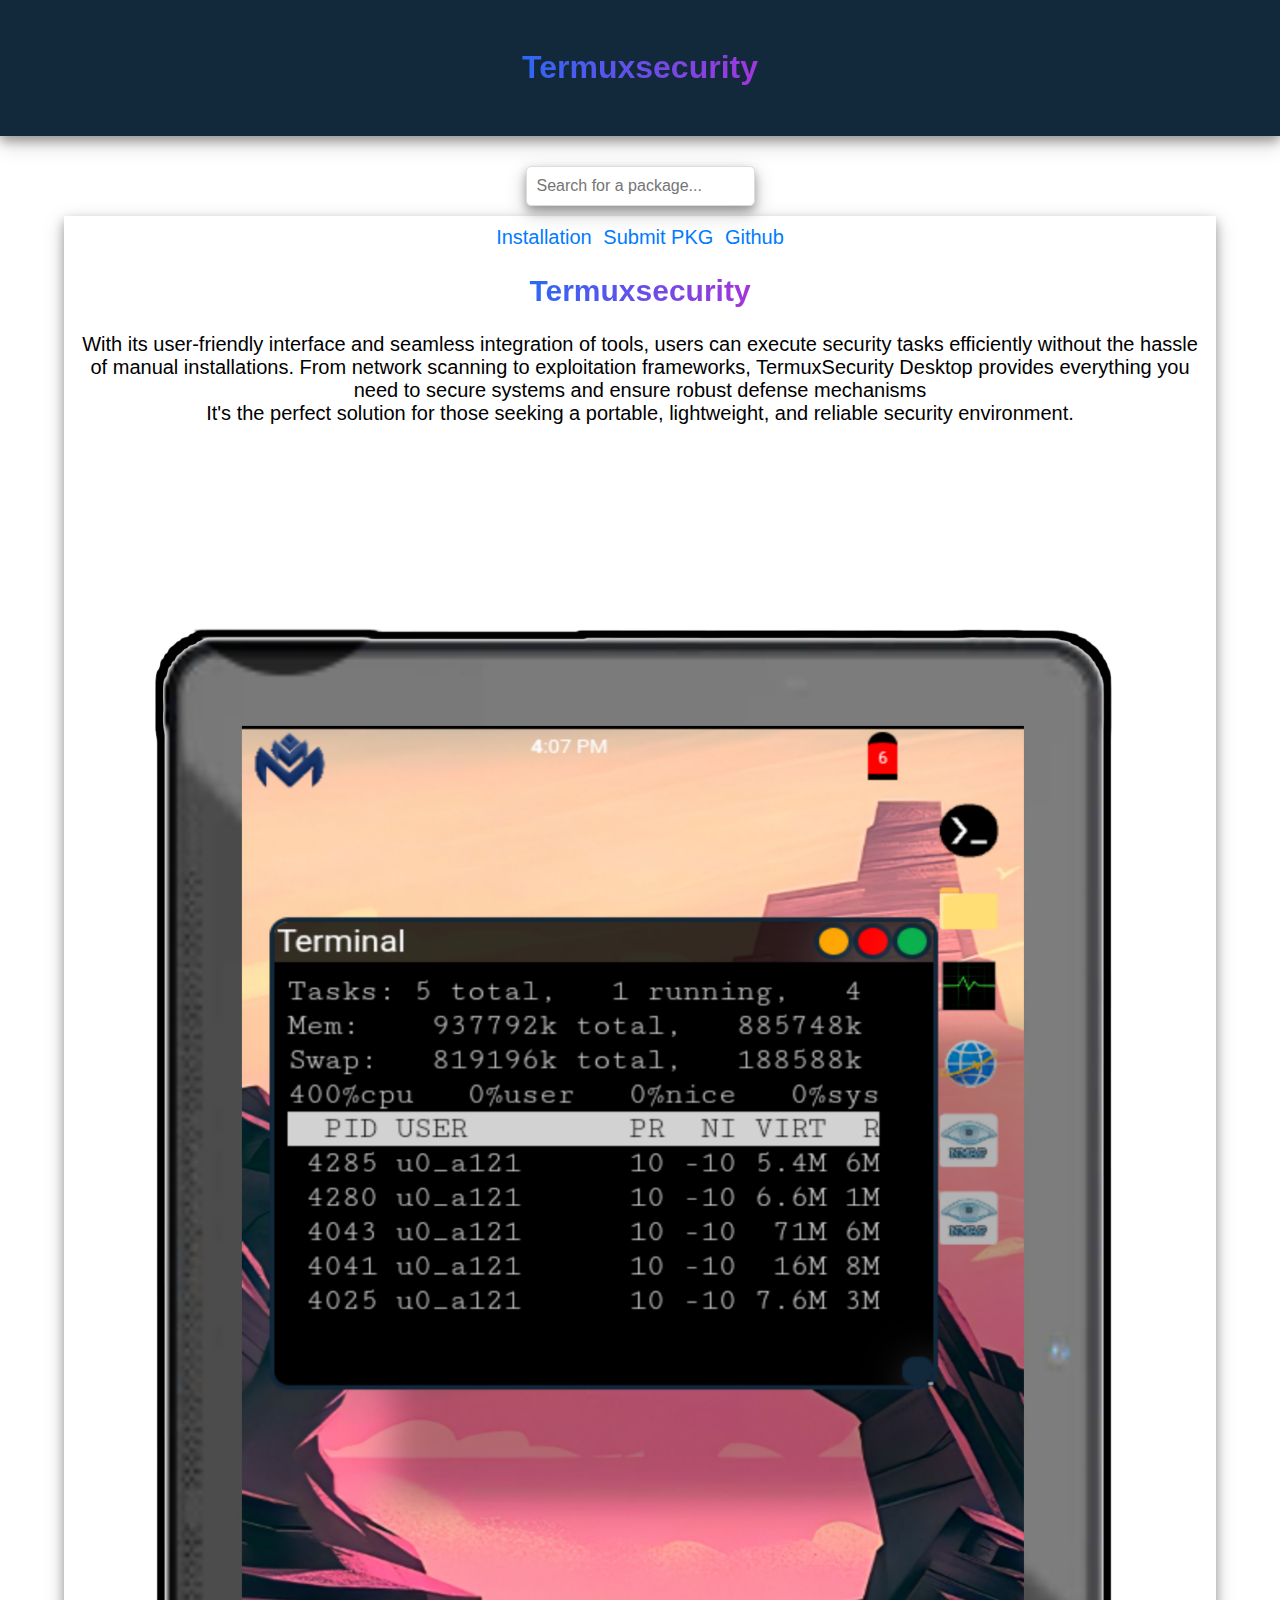
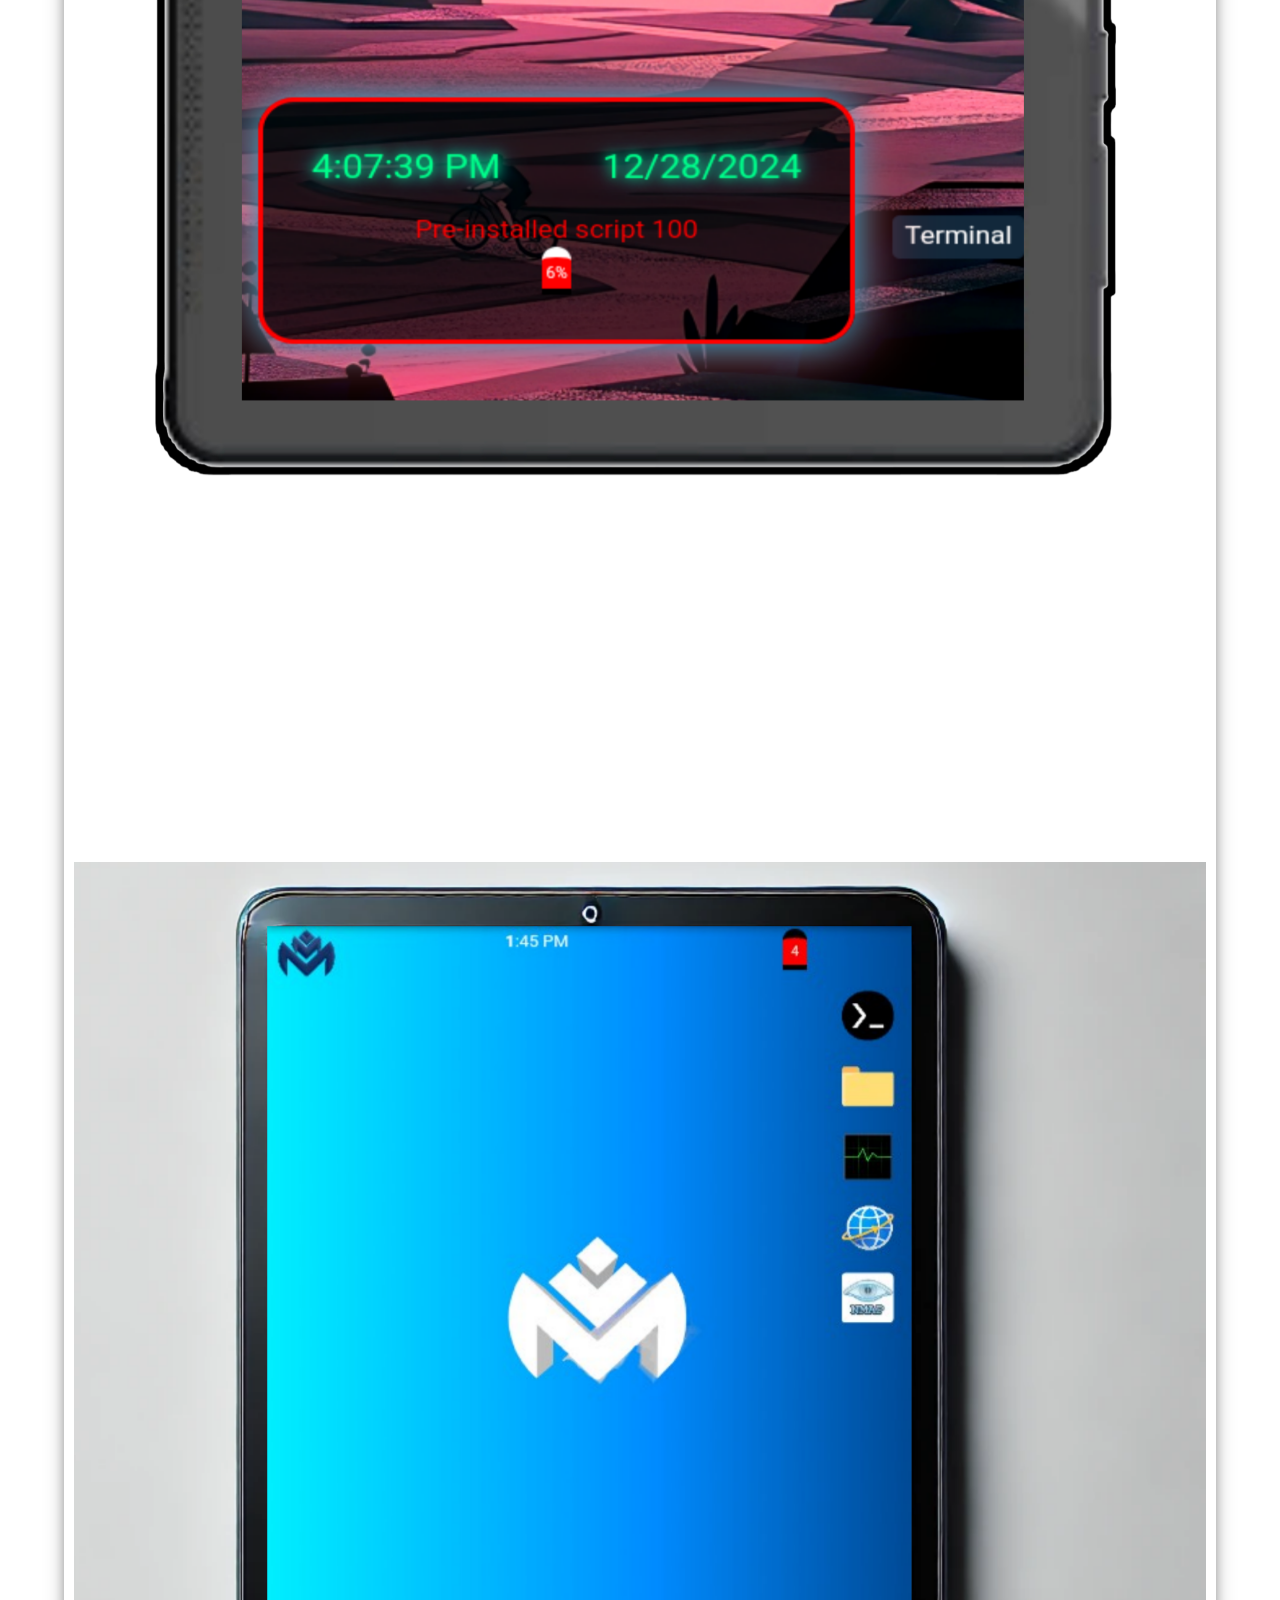
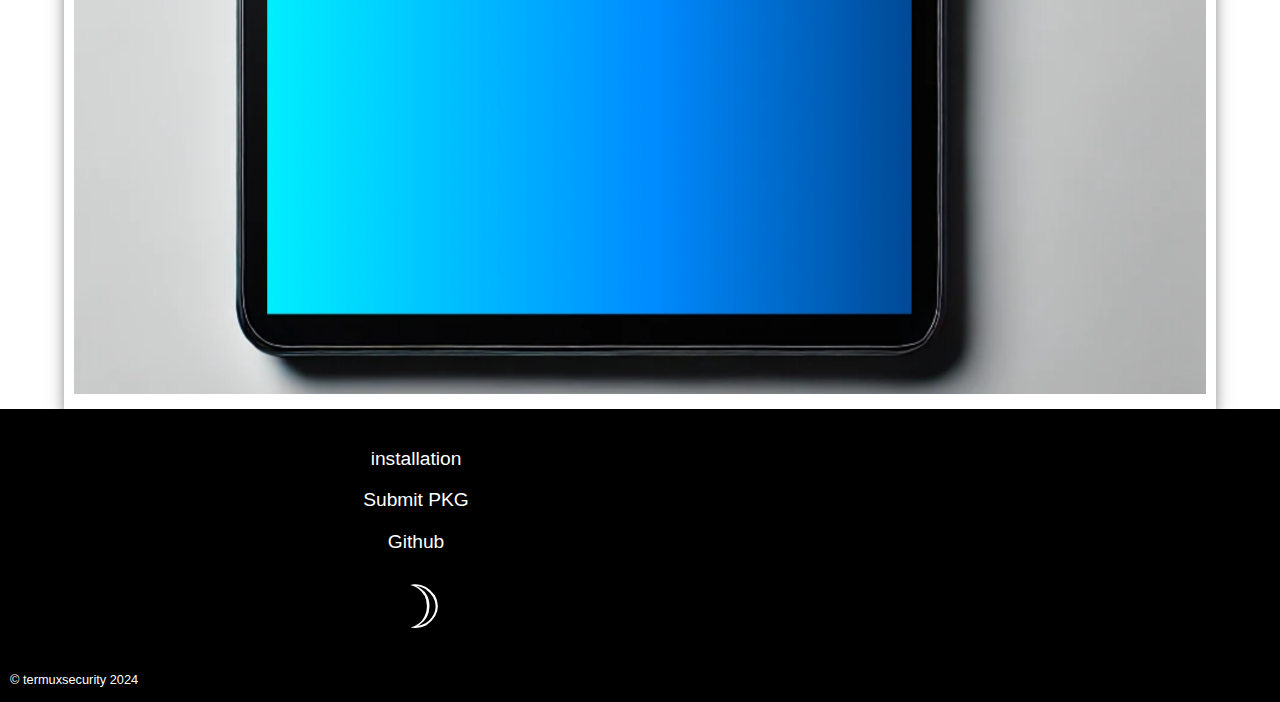
<file: index.html>
<!DOCTYPE html>
<html lang="en">
<head>
    <script src="script.js"></script>
    <meta charset="UTF-8">
    <meta name="viewport" content="width=device-width, initial-scale=1.0">
    <title>termuxsecurity</title>
    <link rel="stylesheet" href="style.css">
<!-- Primary Meta Tags -->
    <meta charset="UTF-8">
    <meta name="viewport" content="width=device-width, initial-scale=1.0">
    <meta name="title" content="termuxsecurity - termux">
    <meta name="description" content="termuxsecurity With its user-friendly interface and seamless integration of tools, users can execute security tasks efficiently without the hassle of manual installations. From network scanning to exploitation frameworks, TermuxSecurity Desktop provides everything you need to secure systems and ensure robust defense mechanisms It's the perfect solution for those seeking a portable, lightweight, and reliable security environment.">
    <meta name="keywords" content="termuxsecurity, desktop, termux">
    <meta name="author" content="Termuxsecurity">
    <meta name="robots" content="index, follow">
    
    <!-- Open Graph Meta Tags (for social sharing) -->
    <meta property="og:type" content="website">
    <meta property="og:title" content="termuxsecurity - desktop">
    <meta property="og:description" content="termuxsecurity With its user-friendly interface and seamless integration of tools, users can execute security tasks efficiently without the hassle of manual installations. From network scanning to exploitation frameworks, TermuxSecurity Desktop provides everything you need to secure systems and ensure robust defense mechanisms It's the perfect solution for those seeking a portable, lightweight, and reliable security environment.">
    <meta property="og:url" content="https://www.yourwebsite.com/page">
    <meta property="og:image" content="https://www.yourwebsite.com/image.jpg">

    <!-- Twitter Card Meta Tags -->
    <meta name="twitter:card" content="summary_large_image">
    <meta name="twitter:title" content="Your Page Title - Keyword Focused">
    <meta name="twitter:description" content="termuxsecurity With its user-friendly interface and seamless integration of tools, users can execute security tasks efficiently without the hassle of manual installations. From network scanning to exploitation frameworks, TermuxSecurity Desktop provides everything you need to secure systems and ensure robust defense mechanisms It's the perfect solution for those seeking a portable, lightweight, and reliable security environment.">
    <meta name="twitter:image" content="https://www.yourwebsite.com/image.jpg">

    <!-- Structured Data (JSON-LD for AEO) -->
    <script type="application/ld+json">
    {
        "@context": "https://schema.org",
        "@type": "WebPage",
        "name": "termuxsecirity - deaktop",
        "description": "termuxsecurity With its user-friendly interface and seamless integration of tools, users can execute security tasks efficiently without the hassle of manual installations. From network scanning to exploitation frameworks, TermuxSecurity Desktop provides everything you need to secure systems and ensure robust defense mechanisms It's the perfect solution for those seeking a portable, lightweight, and reliable security environment.",
        "url": "https://www.yourwebsite.com/page",
        "image": "https://www.yourwebsite.com/image.jpg"
    }
    </script>







</head>
<body>
  
    <header>
       <a href="index.html" > <h1>Termuxsecurity</h1></a>
        
  </header>
    
    <main>
    
        <div id="search-container">
            <input type="text" id="pkg-search" placeholder="Search for a package..." oninput="searchPkg()">
        </div>
        <center>
        <div id="pkg-results">
            <!-- Package results will be displayed here -->
        </div>
        </center>
        <center>
        
       
        
      <div id="about" >
     <strong> <a href="" >Installation</a></strong> <strong><a href="" >Submit PKG</a></strong> <strong><a href="" >Github</a></strong>
     <h2>Termuxsecurity</h2>
     
     
      <p id="cont">  With its user-friendly interface and seamless integration of tools, users can execute security tasks efficiently without the hassle of manual installations. From network scanning to exploitation frameworks, TermuxSecurity Desktop provides everything you need to secure systems and ensure robust defense mechanisms <br>It's the perfect solution for those seeking a portable, lightweight, and reliable security environment. </p> 
      
      <img src="images/ex.png" style="width:100%" >
      <img src="images/ex2.png" style="width:100%" >
      
      
      </div>  
        </center>
    </main>


</head>
 
  
  <footer>
    <div class="footer-body">
     
      <div>
     
        <ul>
          <p><li><a href="#"> installation </a></li></p>
          <p><li><a href="#"> Submit PKG</a></li></p>
         
          <p><li><a href="#"> Github</a></li></p>
        </ul>
        <div id="theme-switcher">
        <span id="mode" onclick="toggleTheme()">&#9789</span>
        </div>
      </div>
     
    </div>
    <div class="footer-copyright">
      © termuxsecurity 2024
    </div>
  </footer>
</body>
</html>
</file>
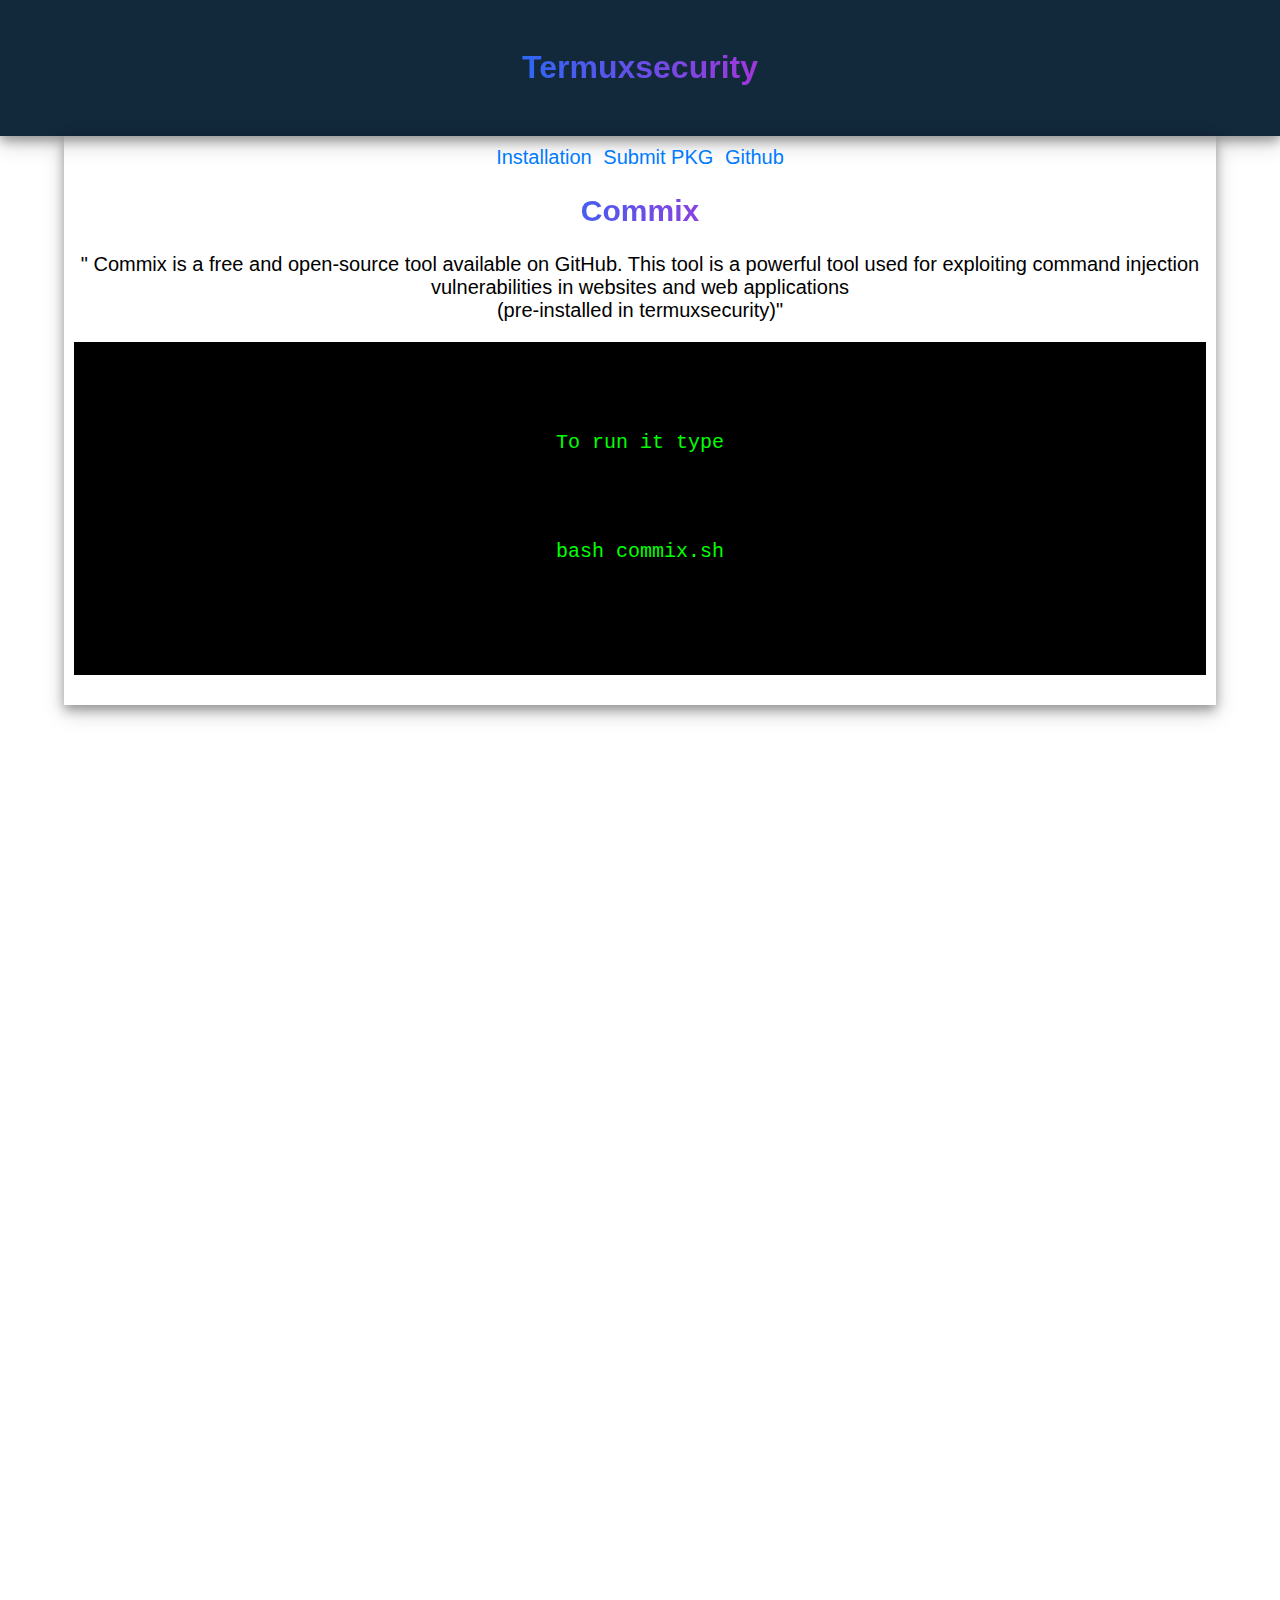
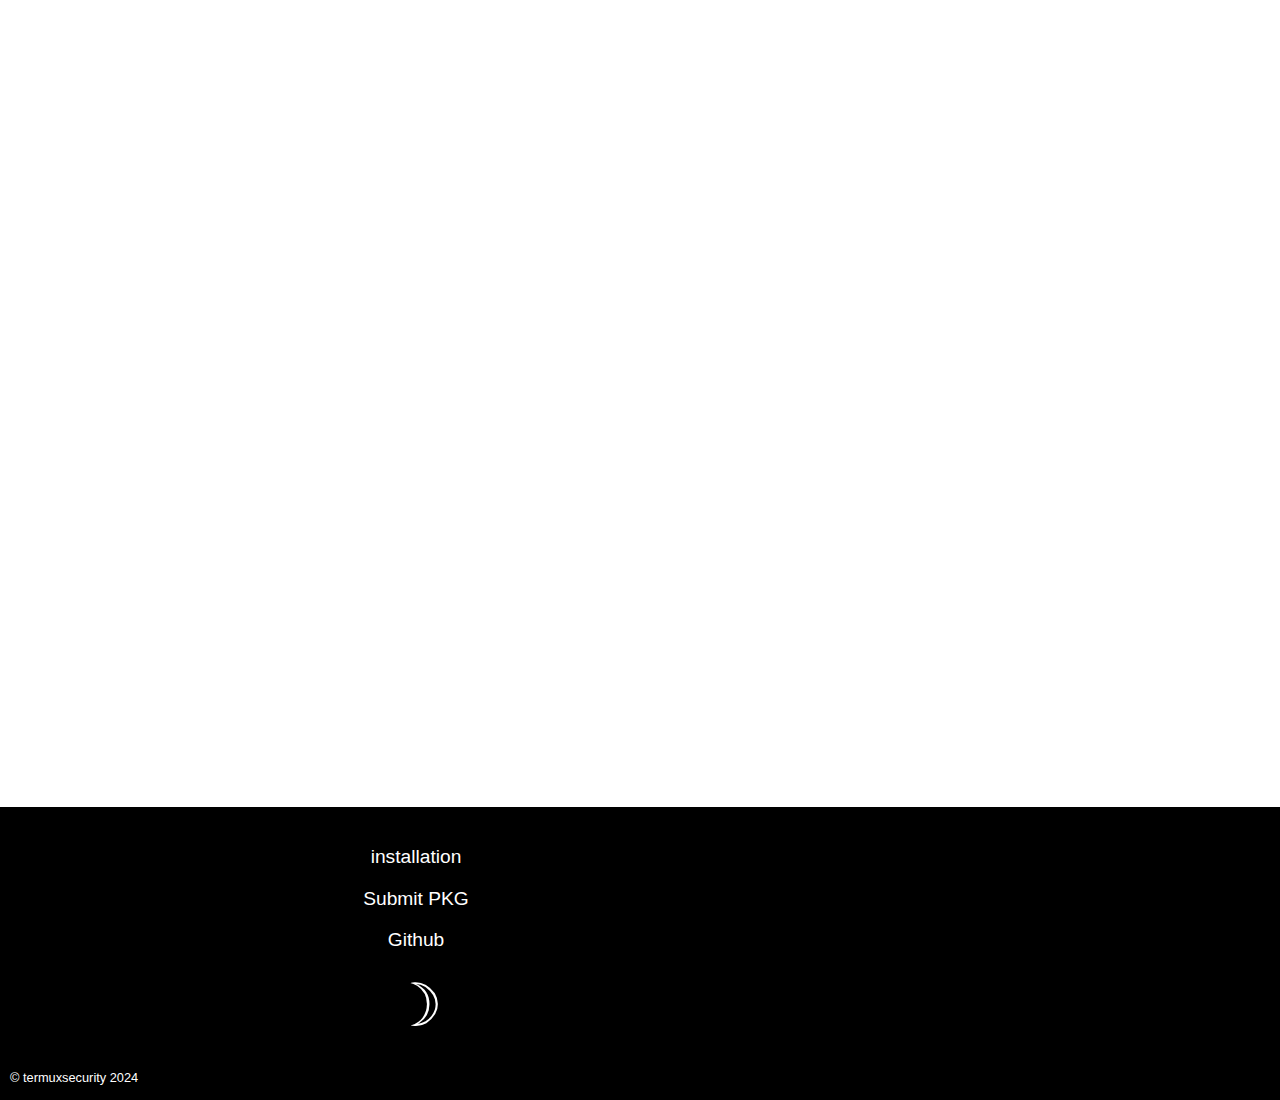
<file: commix.html>
<!DOCTYPE html>
<html lang="en">
<head>
    <script src="script.js"></script>
    <meta charset="UTF-8">
    <meta name="viewport" content="width=device-width, initial-scale=1.0">
    <title>Commix</title>
    <link rel="stylesheet" href="style.css">
</head>
<body>
    <header>
    
        <a href="index.html" > <h1>Termuxsecurity</h1></a>
        
        
    </header>
    
    <main>
    
        
        
        </center>
        <center>
        
       
        
      <div id="about" >
     <strong> <a href="" >Installation</a></strong> <strong><a href="" >Submit PKG</a></strong> <strong><a href="" >Github</a></strong>
     <h2>Commix</h2>
     
     
      <p id="cont">
    "    Commix is a free and open-source tool available on GitHub. This tool is a powerful tool used for exploiting command injection vulnerabilities in websites and web applications<br> (pre-installed in termuxsecurity)"
        <pre>
        
        <code>
        <p>To run it type</p>
           <p>bash commix.sh</p>
        
        </code>
        </pre>
      </p> 
      
      
      
      </div>  
        </center>
    </main>


</head>
 
  
  <footer>
    <div class="footer-body">
     
      <div>
     
        <ul>
          <p><li><a href="#"> installation </a></li></p>
          <p><li><a href="#"> Submit PKG</a></li></p>
         
          <p><li><a href="#"> Github</a></li></p>
        </ul>
        <div id="theme-switcher">
        <span id="mode" onclick="toggleTheme()">&#9789</span>
        </div>
      </div>
     
    </div>
    <div class="footer-copyright">
      © termuxsecurity 2024
    </div>
  </footer>
</body>
</html>

<style type="text/css">

pre {
color:lime;
background:black;
}
</style>
</file>
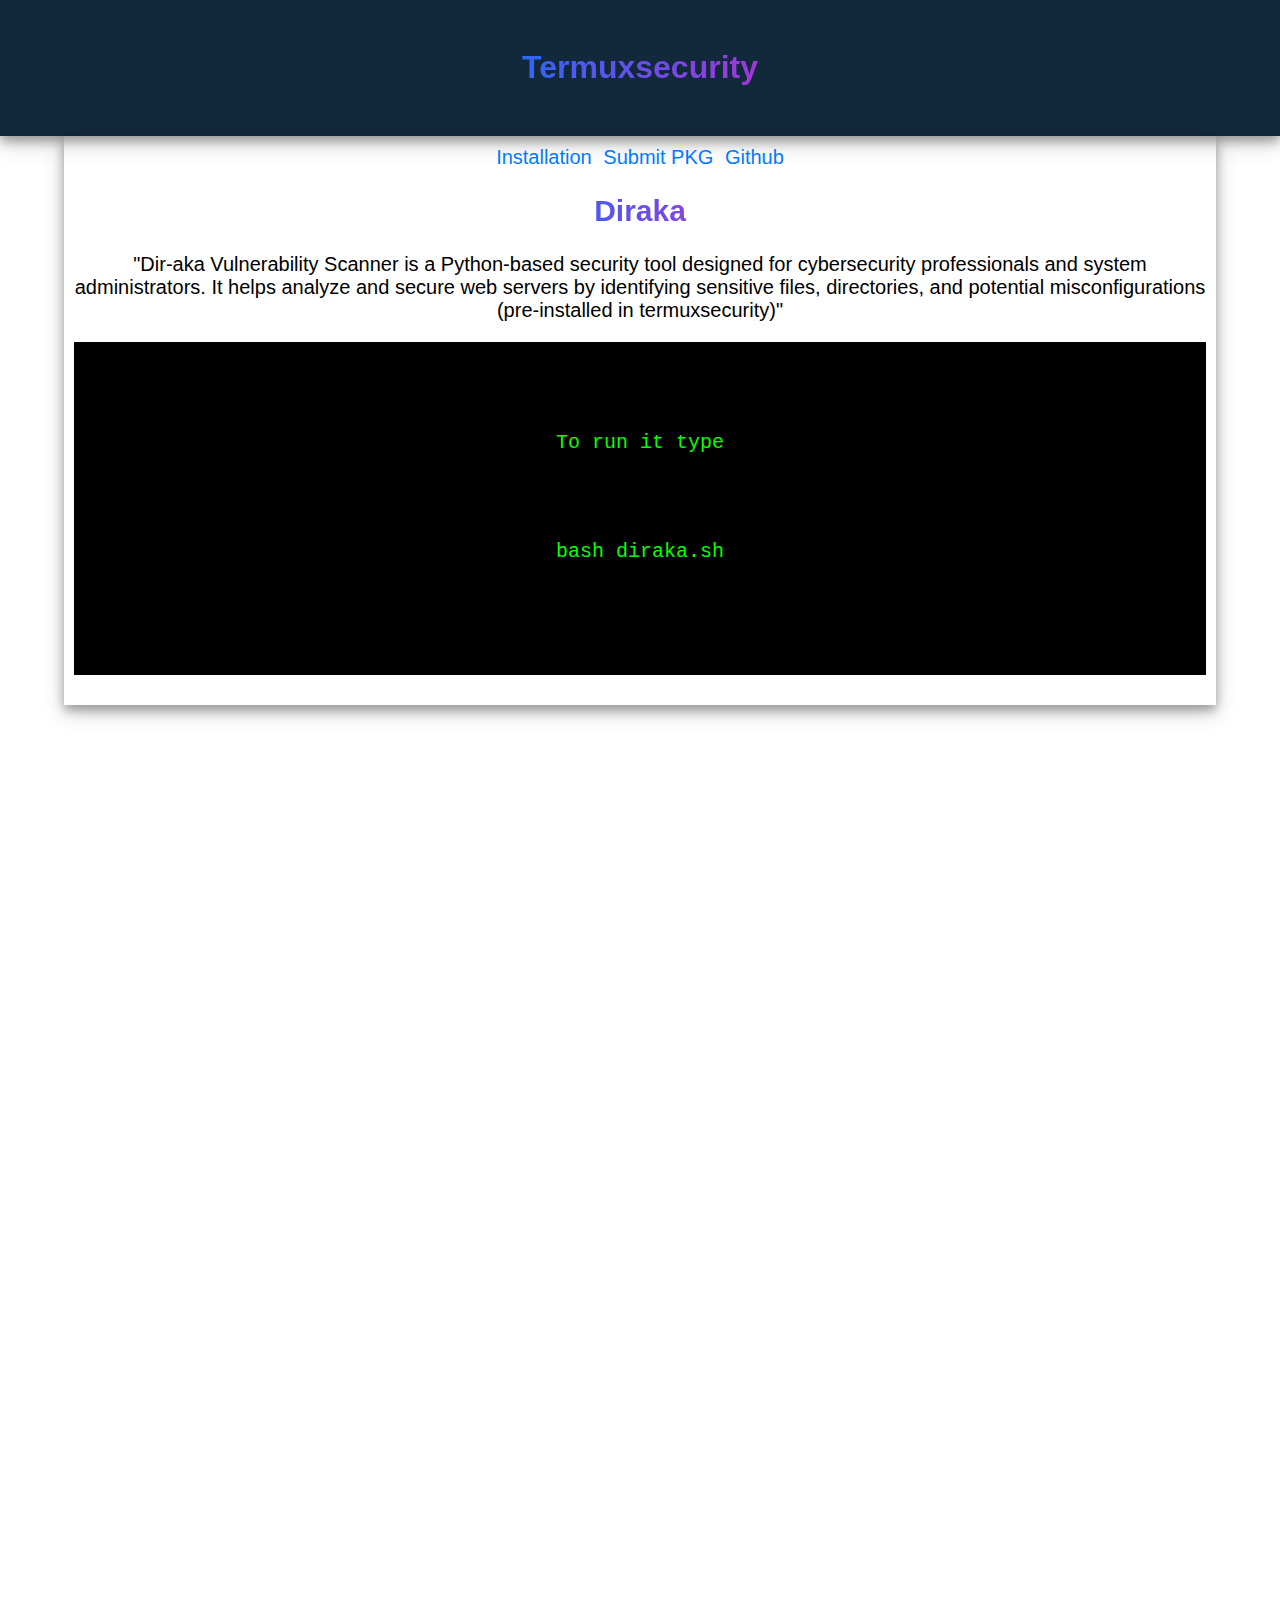
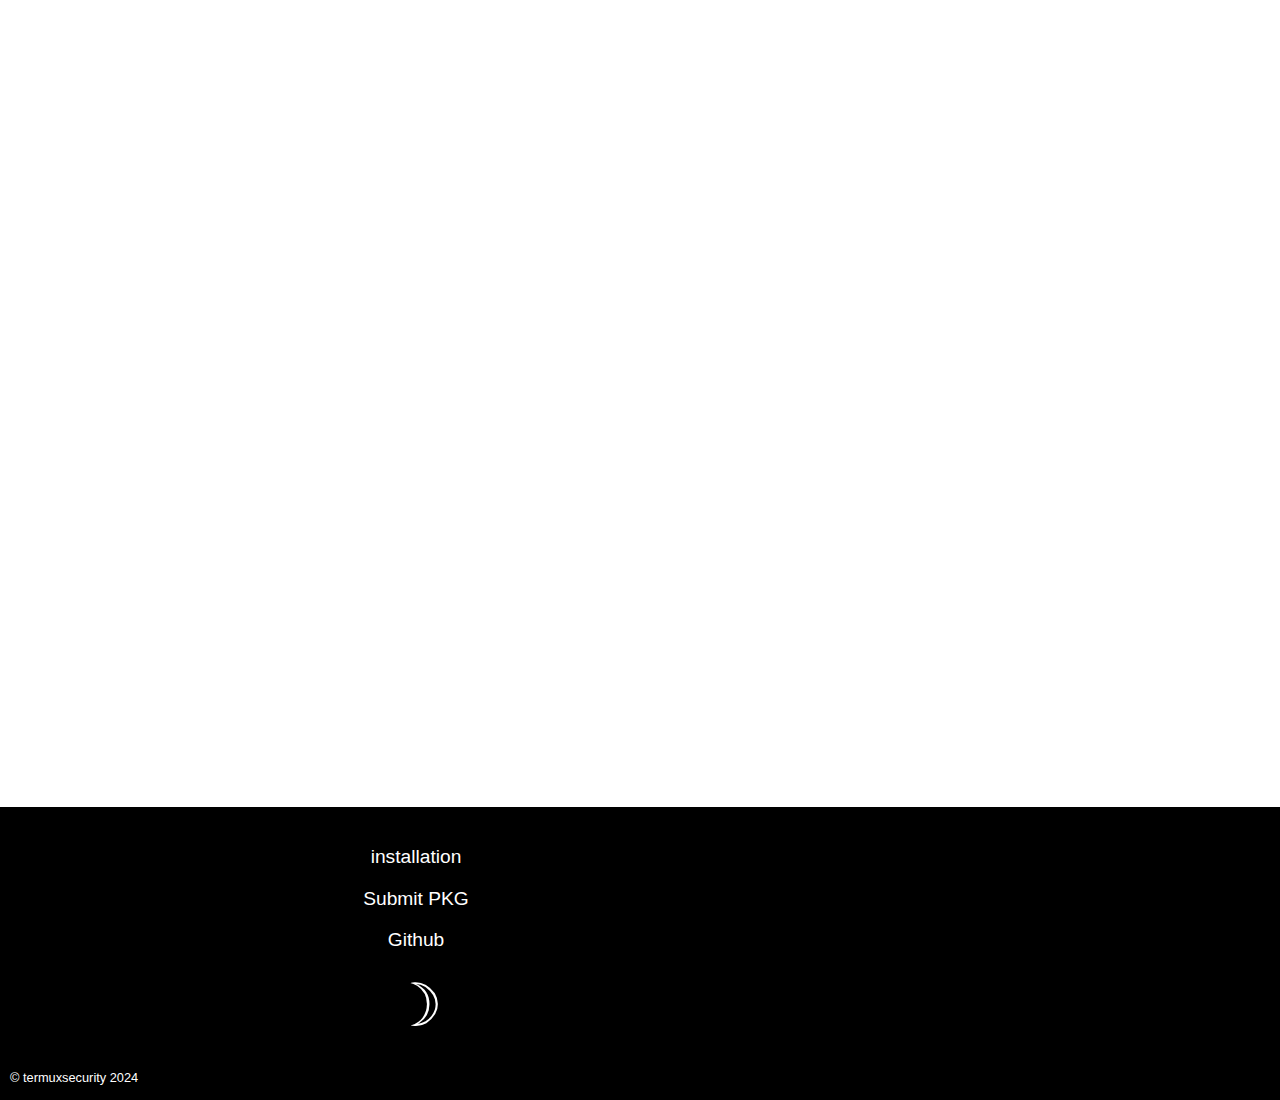
<file: diraka.html>
<!DOCTYPE html>
<html lang="en">
<head>
    <script src="script.js"></script>
    <meta charset="UTF-8">
    <meta name="viewport" content="width=device-width, initial-scale=1.0">
    <title>diraka</title>
    <link rel="stylesheet" href="style.css">
</head>
<body>
    <header>
    
      <a href="index.html" > <h1>Termuxsecurity</h1></a>
      
        
        
    </header>
    
    <main>
    
        
        
        </center>
        <center>
        
       
        
      <div id="about" >
     <strong> <a href="" >Installation</a></strong> <strong><a href="" >Submit PKG</a></strong> <strong><a href="" >Github</a></strong>
     <h2>Diraka</h2>
     
     
      <p id="cont">
     "Dir-aka Vulnerability Scanner is a Python-based security tool designed for cybersecurity professionals and system administrators. It helps analyze and secure web servers by identifying sensitive files, directories, and potential misconfigurations (pre-installed in termuxsecurity)"
        <pre>
        
        <code>
        <p>To run it type</p>
           <p>bash diraka.sh</p>
        
        </code>
        </pre>
      </p> 
      
      
      
      </div>  
        </center>
    </main>


</head>
 
  
  <footer>
    <div class="footer-body">
     
      <div>
     
        <ul>
          <p><li><a href="#"> installation </a></li></p>
          <p><li><a href="#"> Submit PKG</a></li></p>
         
          <p><li><a href="#"> Github</a></li></p>
        </ul>
        <div id="theme-switcher">
        <span id="mode" onclick="toggleTheme()">&#9789</span>
        </div>
      </div>
     
    </div>
    <div class="footer-copyright">
      © termuxsecurity 2024
    </div>
  </footer>
</body>
</html>

<style type="text/css">

pre {
color:lime;
background:black;
}
</style>
</file>
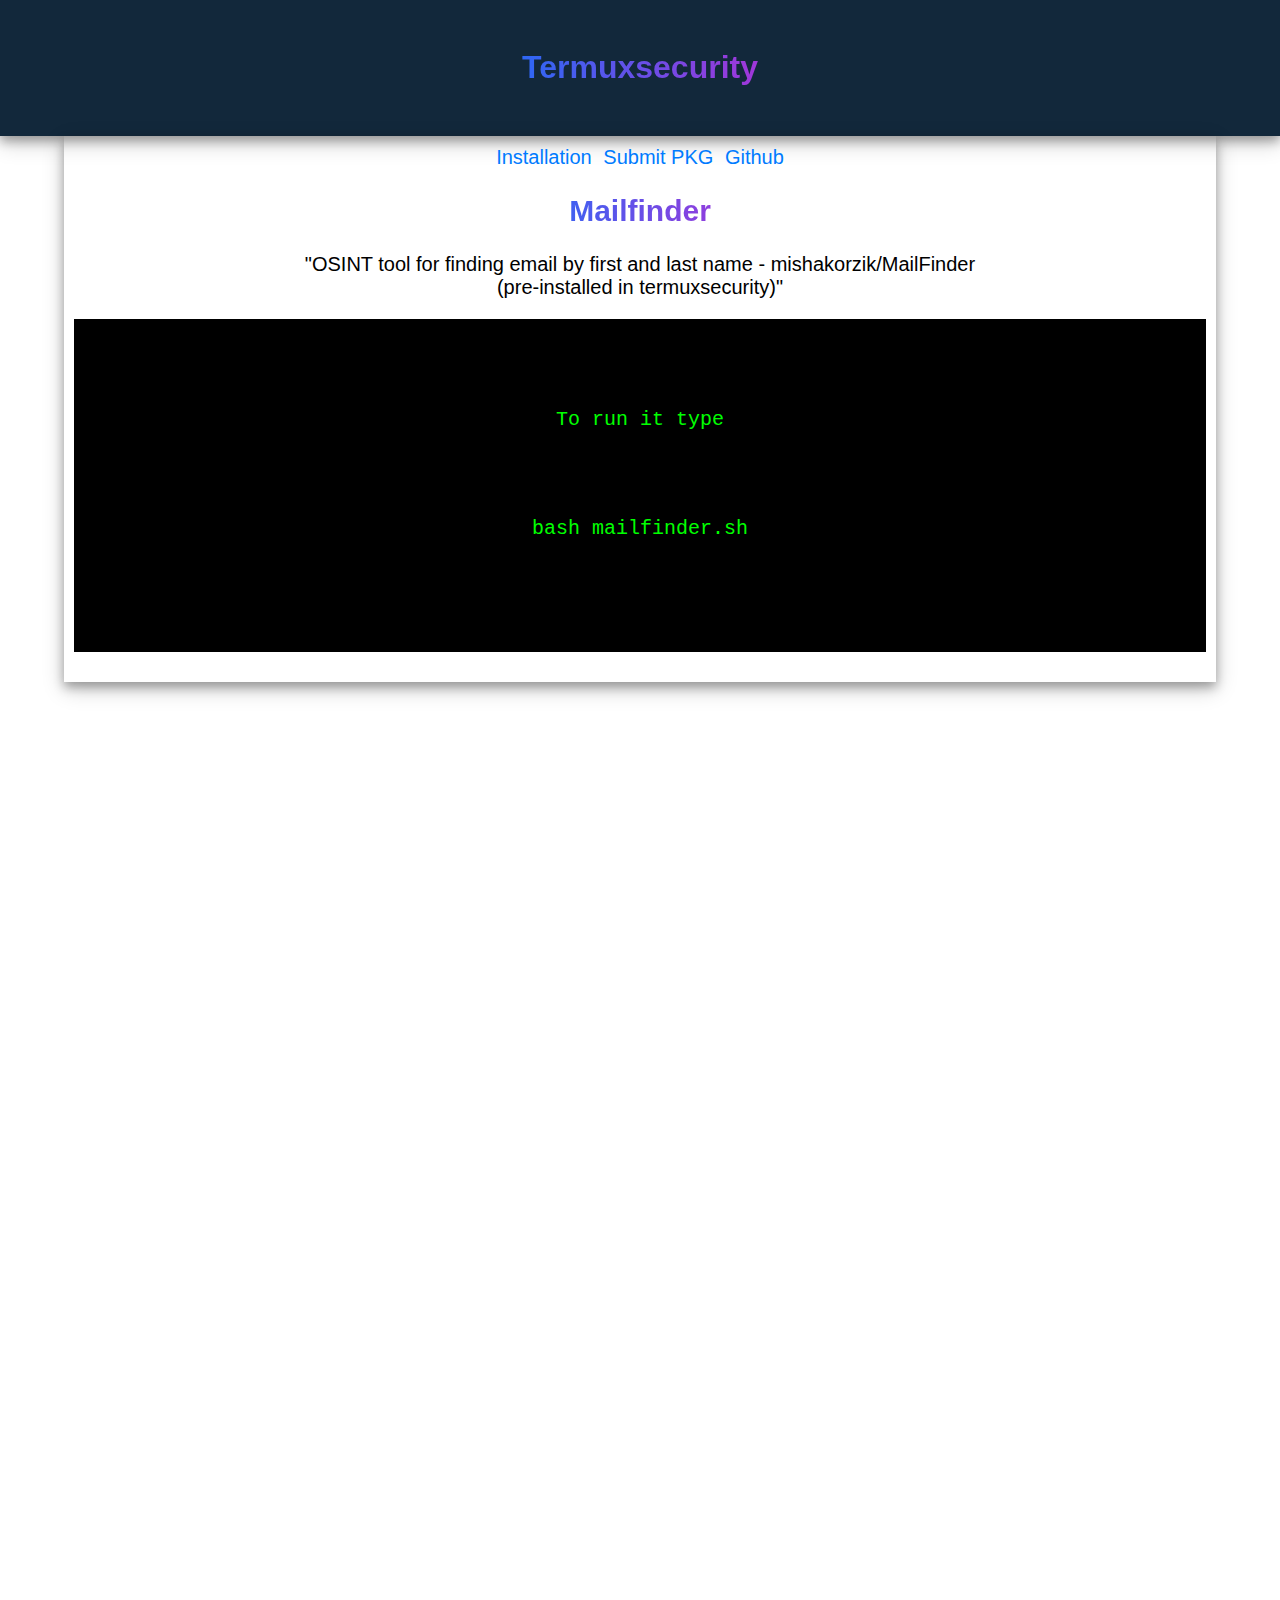
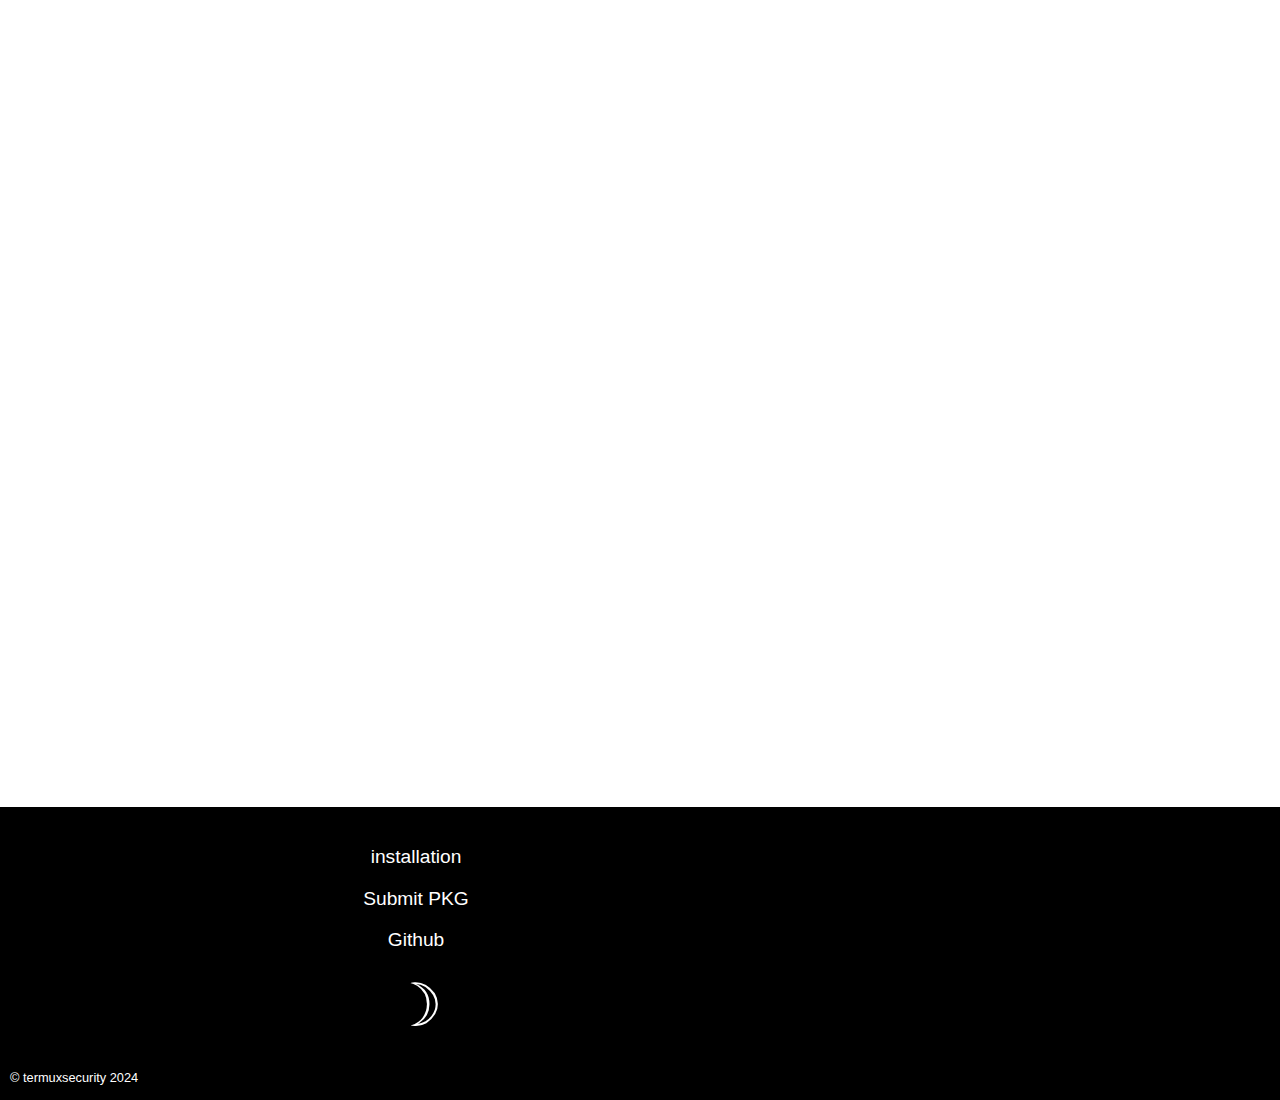
<file: mailfinder.html>
<!DOCTYPE html>
<html lang="en">
<head>
    <script src="script.js"></script>
    <meta charset="UTF-8">
    <meta name="viewport" content="width=device-width, initial-scale=1.0">
    <title>mailfinder</title>
    <link rel="stylesheet" href="style.css">
</head>
<body>
    <header>
    
        <a href="index.html" > <h1>Termuxsecurity</h1></a>
        
        
    </header>
    
    <main>
    
        
        
        </center>
        <center>
        
       
        
      <div id="about" >
     <strong> <a href="" >Installation</a></strong> <strong><a href="" >Submit PKG</a></strong> <strong><a href="" >Github</a></strong>
     <h2>Mailfinder</h2>
     
     
     
      <p id="cont">
    "OSINT tool for finding email by first and last name - mishakorzik/MailFinder<br> (pre-installed in termuxsecurity)"
        <pre>
        
        <code>
        <p>To run it type</p>
           <p>bash mailfinder.sh</p>
        
        </code>
        </pre>
      </p> 
      
      
      
      </div>  
        </center>
    </main>


</head>
 
  
  <footer>
    <div class="footer-body">
     
      <div>
     
        <ul>
          <p><li><a href="#"> installation </a></li></p>
          <p><li><a href="#"> Submit PKG</a></li></p>
         
          <p><li><a href="#"> Github</a></li></p>
        </ul>
        <div id="theme-switcher">
        <span id="mode" onclick="toggleTheme()">&#9789</span>
        </div>
      </div>
     
    </div>
    <div class="footer-copyright">
      © termuxsecurity 2024
    </div>
  </footer>
</body>
</html>

<style type="text/css">

pre {
color:lime;
background:black;
}
</style>
</file>
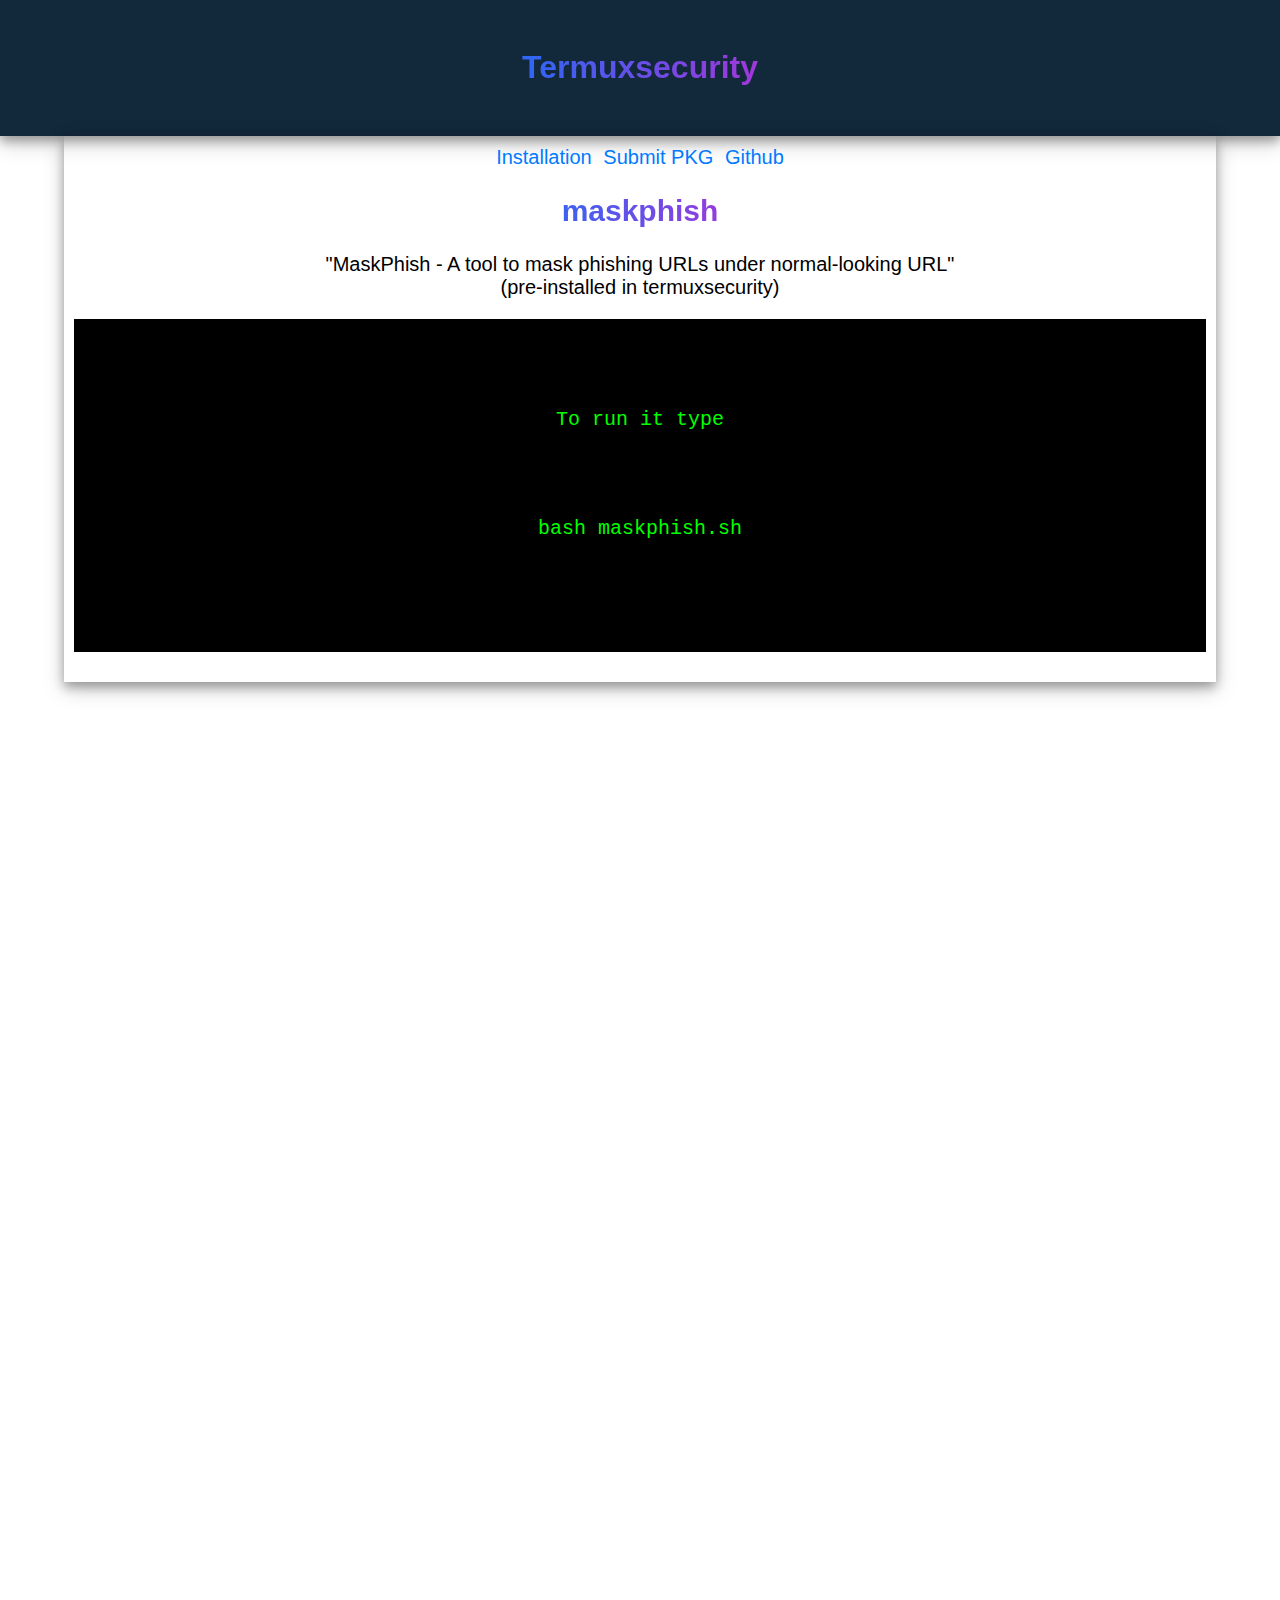
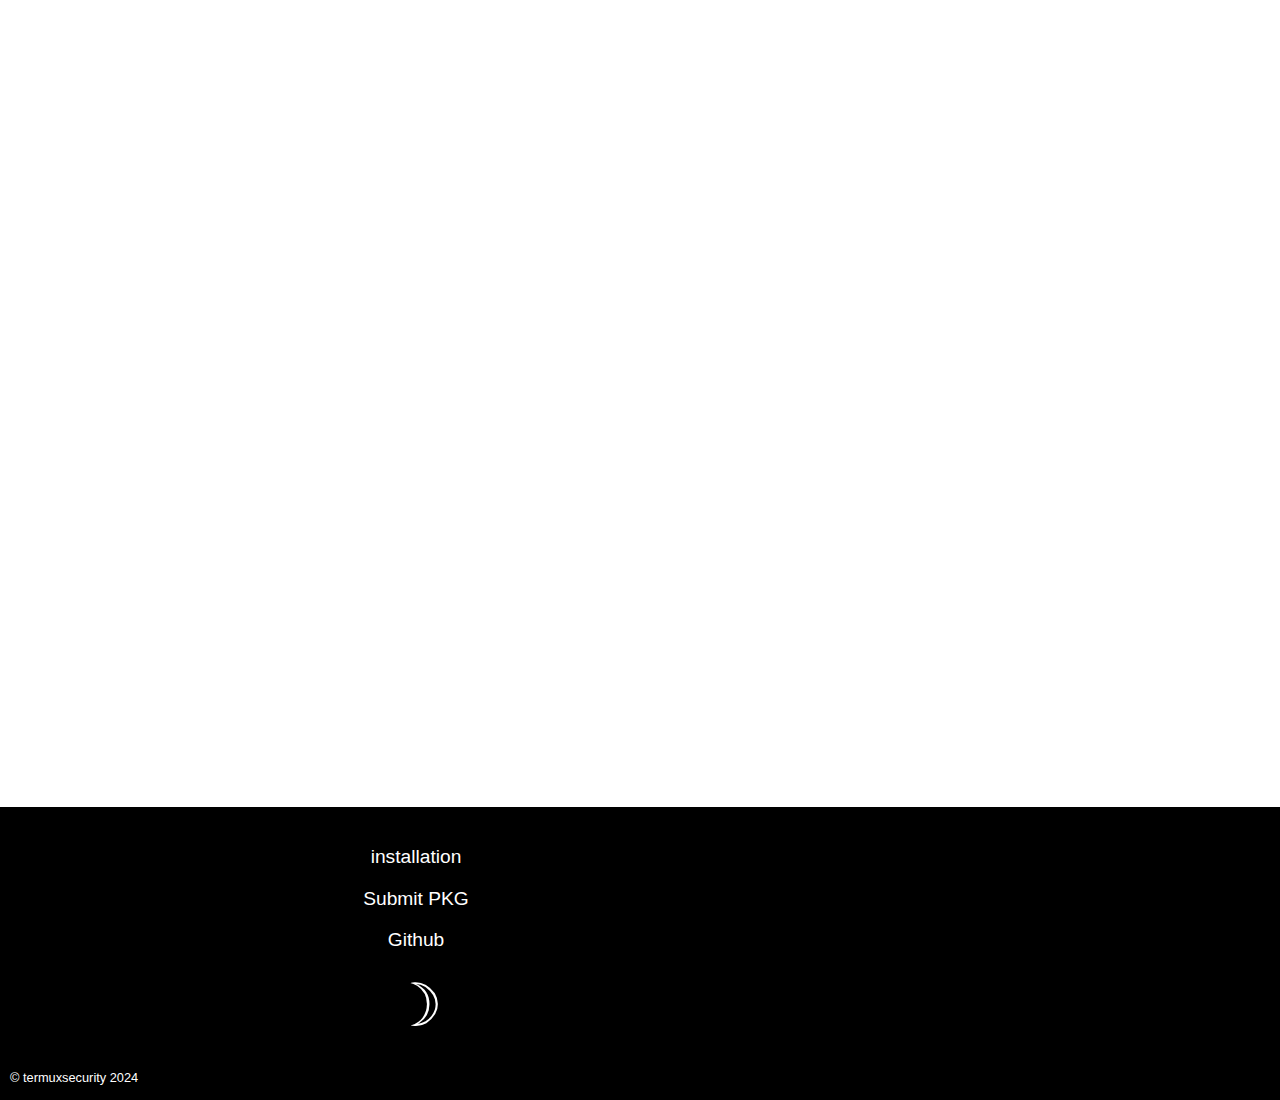
<file: maskphish.html>
<!DOCTYPE html>
<html lang="en">
<head>
    <script src="script.js"></script>
    <meta charset="UTF-8">
    <meta name="viewport" content="width=device-width, initial-scale=1.0">
    <title>Maskphish | phishing url masking tool</title>
    <link rel="stylesheet" href="style.css">
</head>
<body>
    <header>
    
        <a href="index.html" > <h1>Termuxsecurity</h1></a>
        
        
    </header>
    
    <main>
    
        
        
        </center>
        <center>
        
       
        
      <div id="about" >
     <strong> <a href="" >Installation</a></strong> <strong><a href="" >Submit PKG</a></strong> <strong><a href="" >Github</a></strong>
     <h2>maskphish</h2>
     
     
      <p id="cont">
        "MaskPhish - A tool to mask phishing URLs under normal-looking URL"<br> (pre-installed in termuxsecurity)
        
        <pre>
        
        <code>
        <p>To run it type</p>
           <p>bash maskphish.sh</p>
        
        </code>
        </pre>
      </p> 
      
      
      
      </div>  
        </center>
    </main>


</head>
 
  
  <footer>
    <div class="footer-body">
     
      <div>
     
        <ul>
          <p><li><a href="#"> installation </a></li></p>
          <p><li><a href="#"> Submit PKG</a></li></p>
         
          <p><li><a href="#"> Github</a></li></p>
        </ul>
        <div id="theme-switcher">
        <span id="mode" onclick="toggleTheme()">&#9789</span>
        </div>
      </div>
     
    </div>
    <div class="footer-copyright">
      © termuxsecurity 2024
    </div>
  </footer>
</body>
</html>

<style type="text/css">

pre {
color:lime;
background:black;
}
</style>
</file>
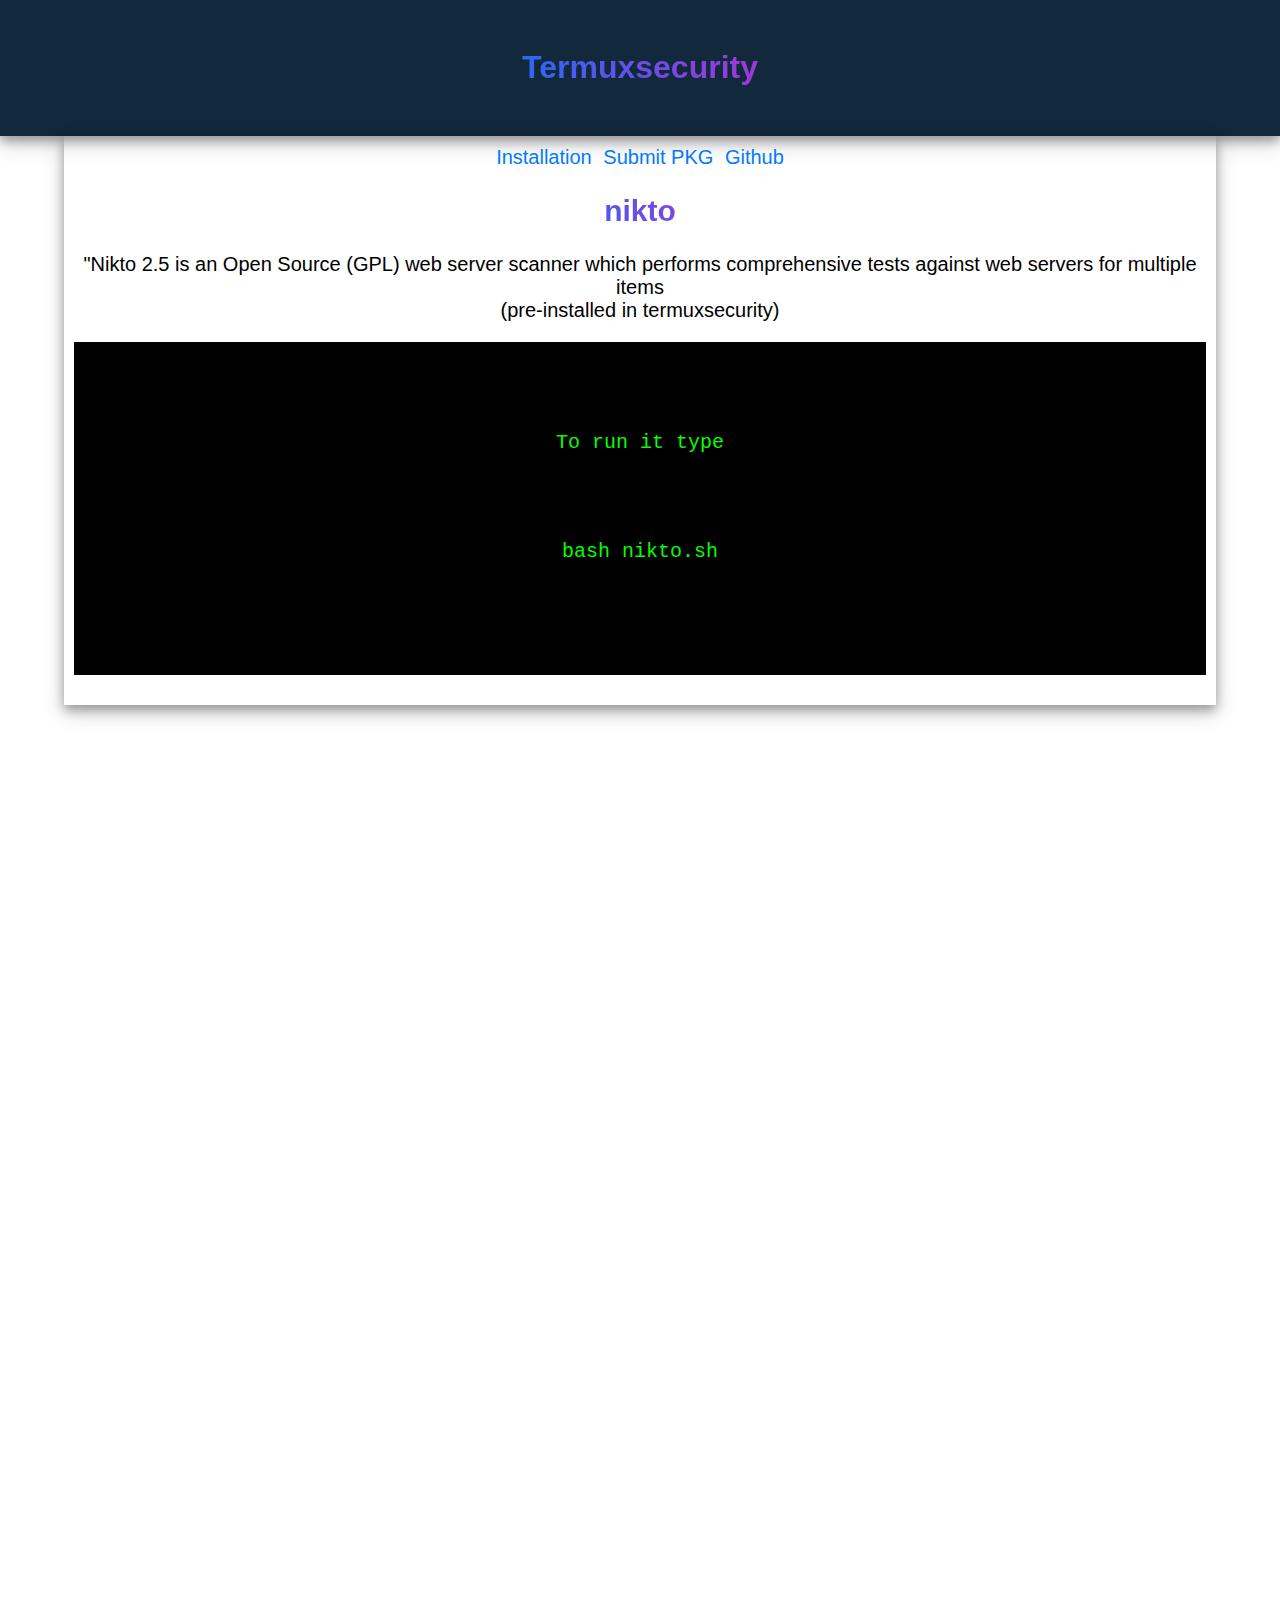
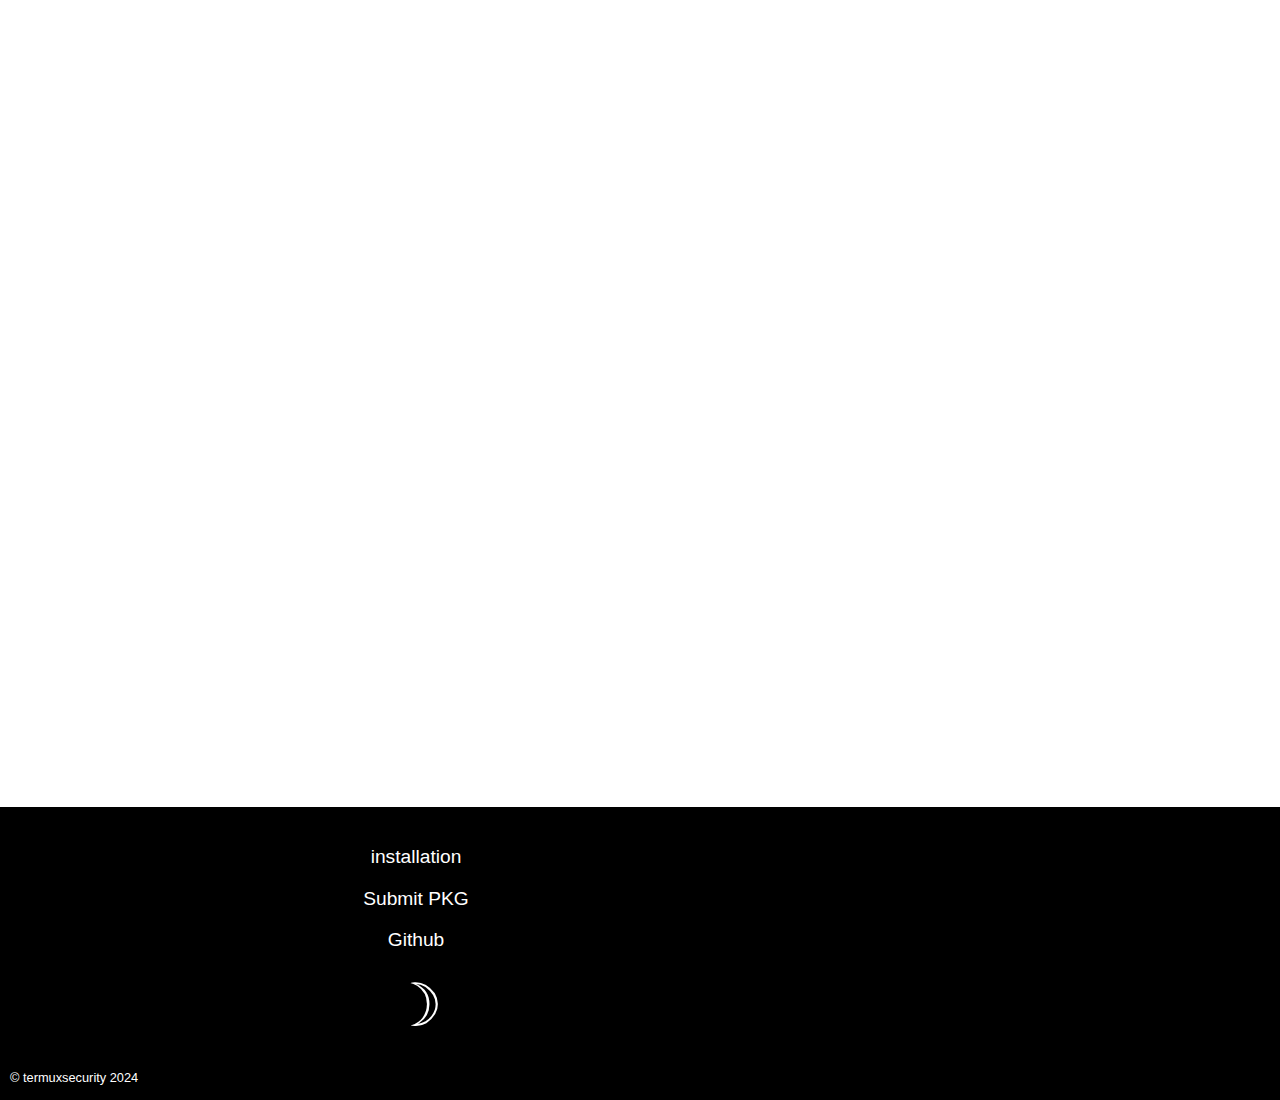
<file: nikto.html>
<!DOCTYPE html>
<html lang="en">
<head>
    <script src="script.js"></script>
    <meta charset="UTF-8">
    <meta name="viewport" content="width=device-width, initial-scale=1.0">
    <title>nikto</title>
    <link rel="stylesheet" href="style.css">
</head>
<body>
    <header>
    
     <a href="index.html" > <h1>Termuxsecurity</h1></a>
     
        
    </header>
    
    <main>
    
        
        
        </center>
        <center>
        
       
        
      <div id="about" >
     <strong> <a href="" >Installation</a></strong> <strong><a href="" >Submit PKG</a></strong> <strong><a href="" >Github</a></strong>
     <h2>nikto</h2>
     
     
      <p id="cont">
        "Nikto 2.5 is an Open Source (GPL) web server scanner which performs comprehensive tests against web servers for multiple items<br> (pre-installed in termuxsecurity)
        
        <pre>
        
        <code>
        <p>To run it type</p>
           <p>bash nikto.sh</p>
        
        </code>
        </pre>
      </p> 
      
      
      
      </div>  
        </center>
    </main>


</head>
 
  
  <footer>
    <div class="footer-body">
     
      <div>
     
        <ul>
          <p><li><a href="#"> installation </a></li></p>
          <p><li><a href="#"> Submit PKG</a></li></p>
         
          <p><li><a href="#"> Github</a></li></p>
        </ul>
        <div id="theme-switcher">
        <span id="mode" onclick="toggleTheme()">&#9789</span>
        </div>
      </div>
     
    </div>
    <div class="footer-copyright">
      © termuxsecurity 2024
    </div>
  </footer>
</body>
</html>

<style type="text/css">

pre {
color:lime;
background:black;
}
</style>
</file>
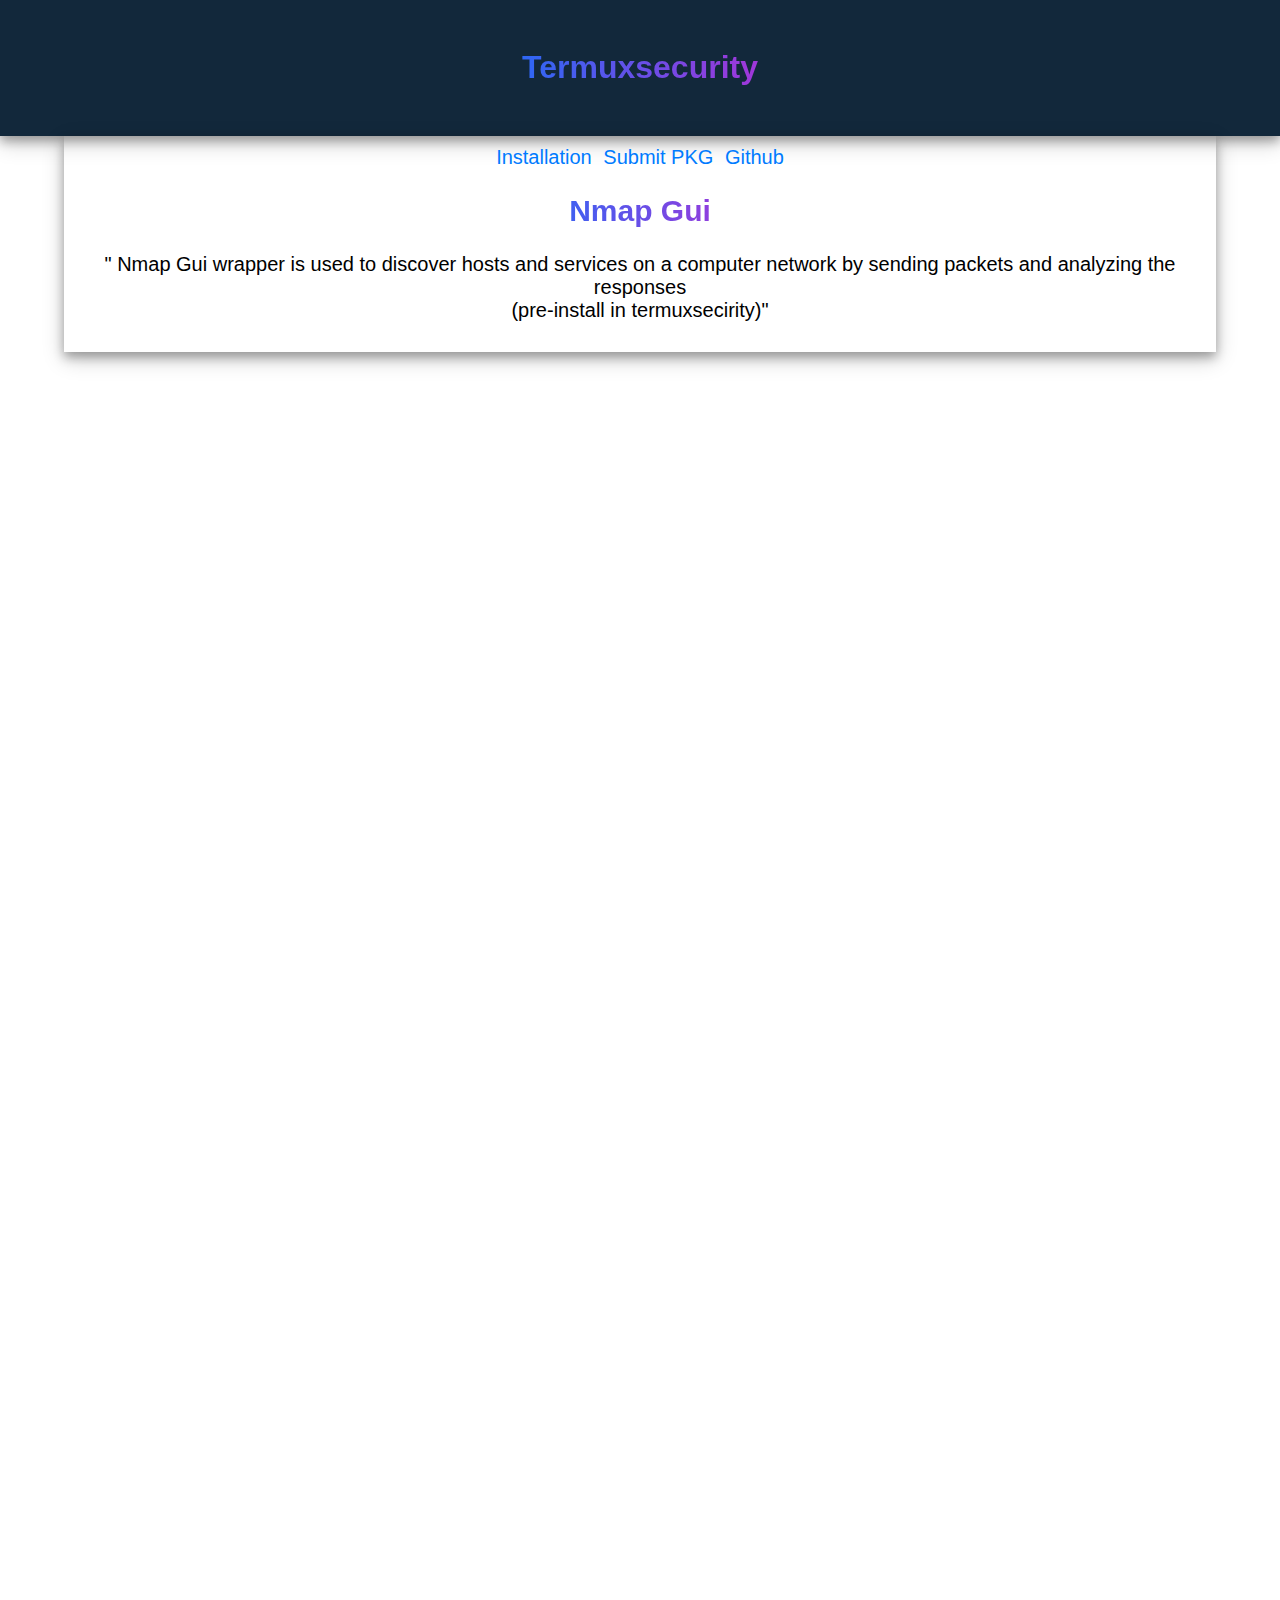
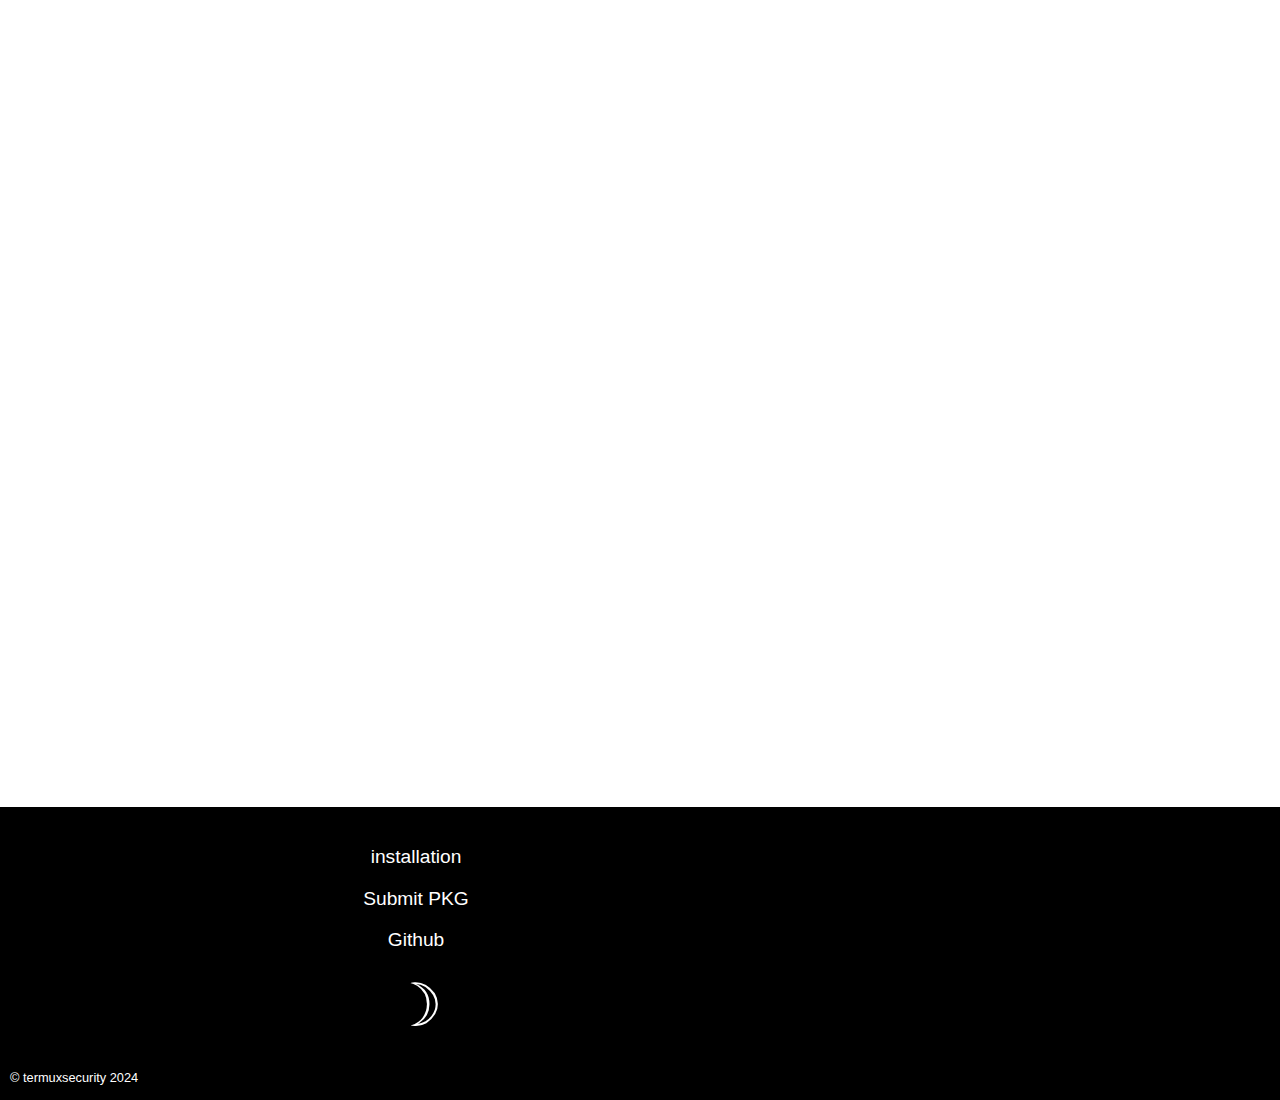
<file: nmap.html>
<!DOCTYPE html>
<html lang="en">
<head>
    <script src="script.js"></script>
    <meta charset="UTF-8">
    <meta name="viewport" content="width=device-width, initial-scale=1.0">
    <title>Nmap Gui</title>
    <link rel="stylesheet" href="style.css">
</head>
<body>
    <header>
    
       <a href="index.html" > <h1>Termuxsecurity</h1></a>
       
        
    </header>
    
    <main>
    
        
        
        </center>
        <center>
        
       
        
      <div id="about" >
     <strong> <a href="" >Installation</a></strong> <strong><a href="" >Submit PKG</a></strong> <strong><a href="" >Github</a></strong>
     <h2>Nmap Gui</h2>
     
     
      <p id="cont">
       " Nmap Gui wrapper is used to discover hosts and services on a computer network by sending packets and analyzing the responses <br>(pre-install in termuxsecirity)"
       </p>
      
      
      
      </div>  
        </center>
    </main>


</head>
 
  
  <footer>
    <div class="footer-body">
     
      <div>
     
        <ul>
          <p><li><a href="#"> installation </a></li></p>
          <p><li><a href="#"> Submit PKG</a></li></p>
         
          <p><li><a href="#"> Github</a></li></p>
        </ul>
        <div id="theme-switcher">
        <span id="mode" onclick="toggleTheme()">&#9789</span>
        </div>
      </div>
     
    </div>
    <div class="footer-copyright">
      © termuxsecurity 2024
    </div>
  </footer>
</body>
</html>

<style type="text/css">

pre {
color:lime;
background:black;
}
</style>
</file>
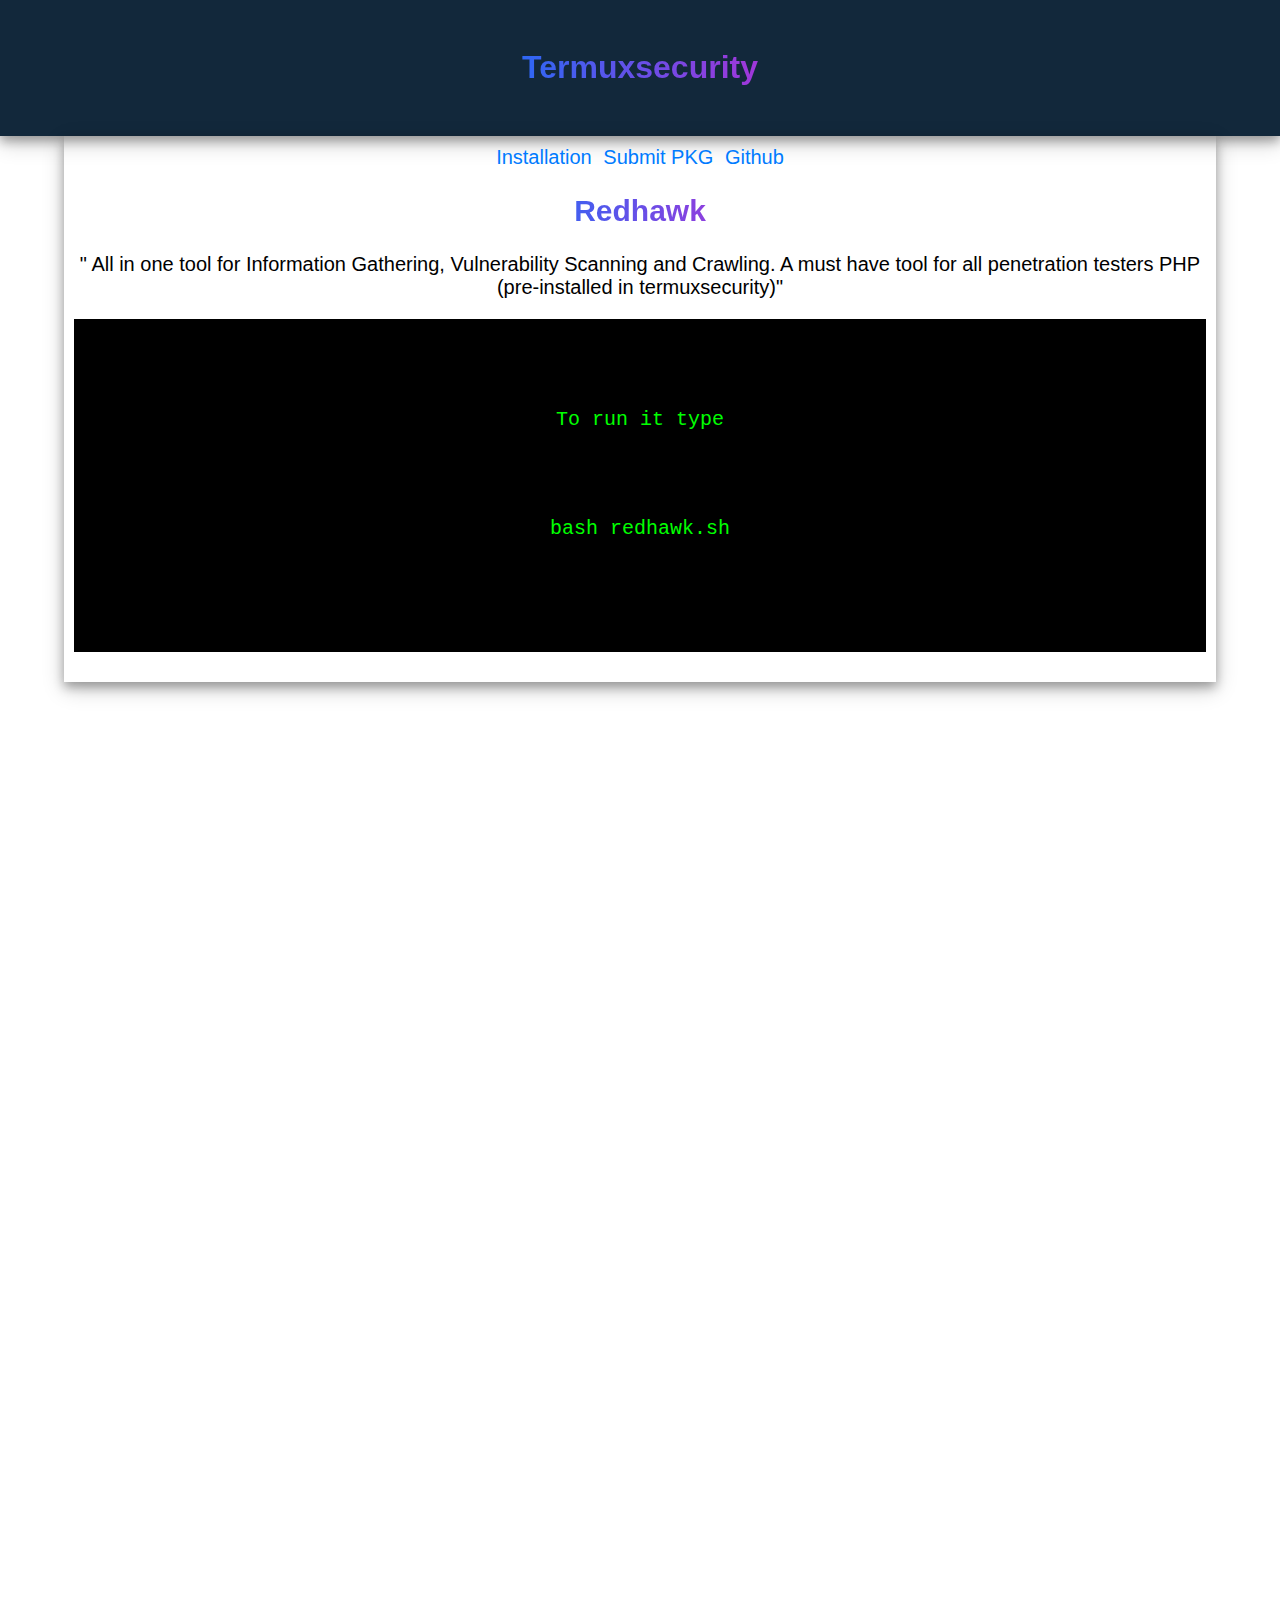
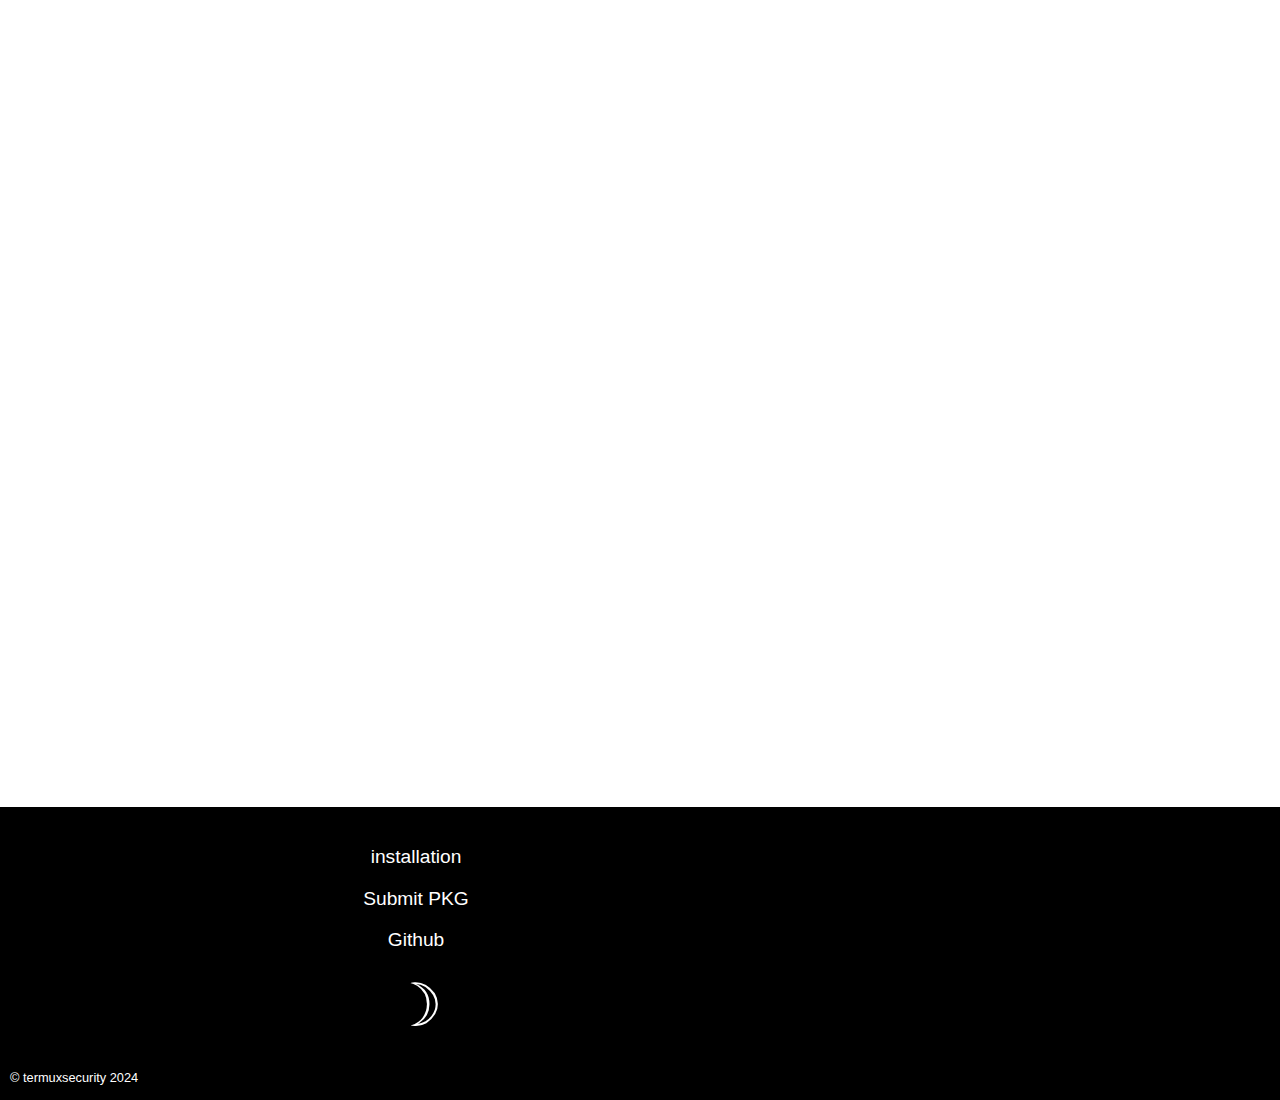
<file: redhawk.html>
<!DOCTYPE html>
<html lang="en">
<head>
    <script src="script.js"></script>
    <meta charset="UTF-8">
    <meta name="viewport" content="width=device-width, initial-scale=1.0">
    <title>Redhawk</title>
    <link rel="stylesheet" href="style.css">
</head>
<body>
    <header>
    
       <a href="index.html" > <h1>Termuxsecurity</h1></a>
       
        
    </header>
    
    <main>
    
        
        
        </center>
        <center>
        
       
        
      <div id="about" >
     <strong> <a href="" >Installation</a></strong> <strong><a href="" >Submit PKG</a></strong> <strong><a href="" >Github</a></strong>
     <h2>Redhawk</h2>
     
     
      <p id="cont">
     "  All in one tool for Information Gathering, Vulnerability Scanning and Crawling. A must have tool for all penetration testers PHP <br>
        (pre-installed in termuxsecurity)"
        <pre>
        
        <code>
        <p>To run it type</p>
           <p>bash redhawk.sh</p>
        
        </code>
        </pre>
      </p> 
      
      
      
      </div>  
        </center>
    </main>


</head>
 
  
  <footer>
    <div class="footer-body">
     
      <div>
     
        <ul>
          <p><li><a href="#"> installation </a></li></p>
          <p><li><a href="#"> Submit PKG</a></li></p>
         
          <p><li><a href="#"> Github</a></li></p>
        </ul>
        <div id="theme-switcher">
        <span id="mode" onclick="toggleTheme()">&#9789</span>
        </div>
      </div>
     
    </div>
    <div class="footer-copyright">
      © termuxsecurity 2024
    </div>
  </footer>
</body>
</html>

<style type="text/css">

pre {
color:lime;
background:black;
}
</style>
</file>
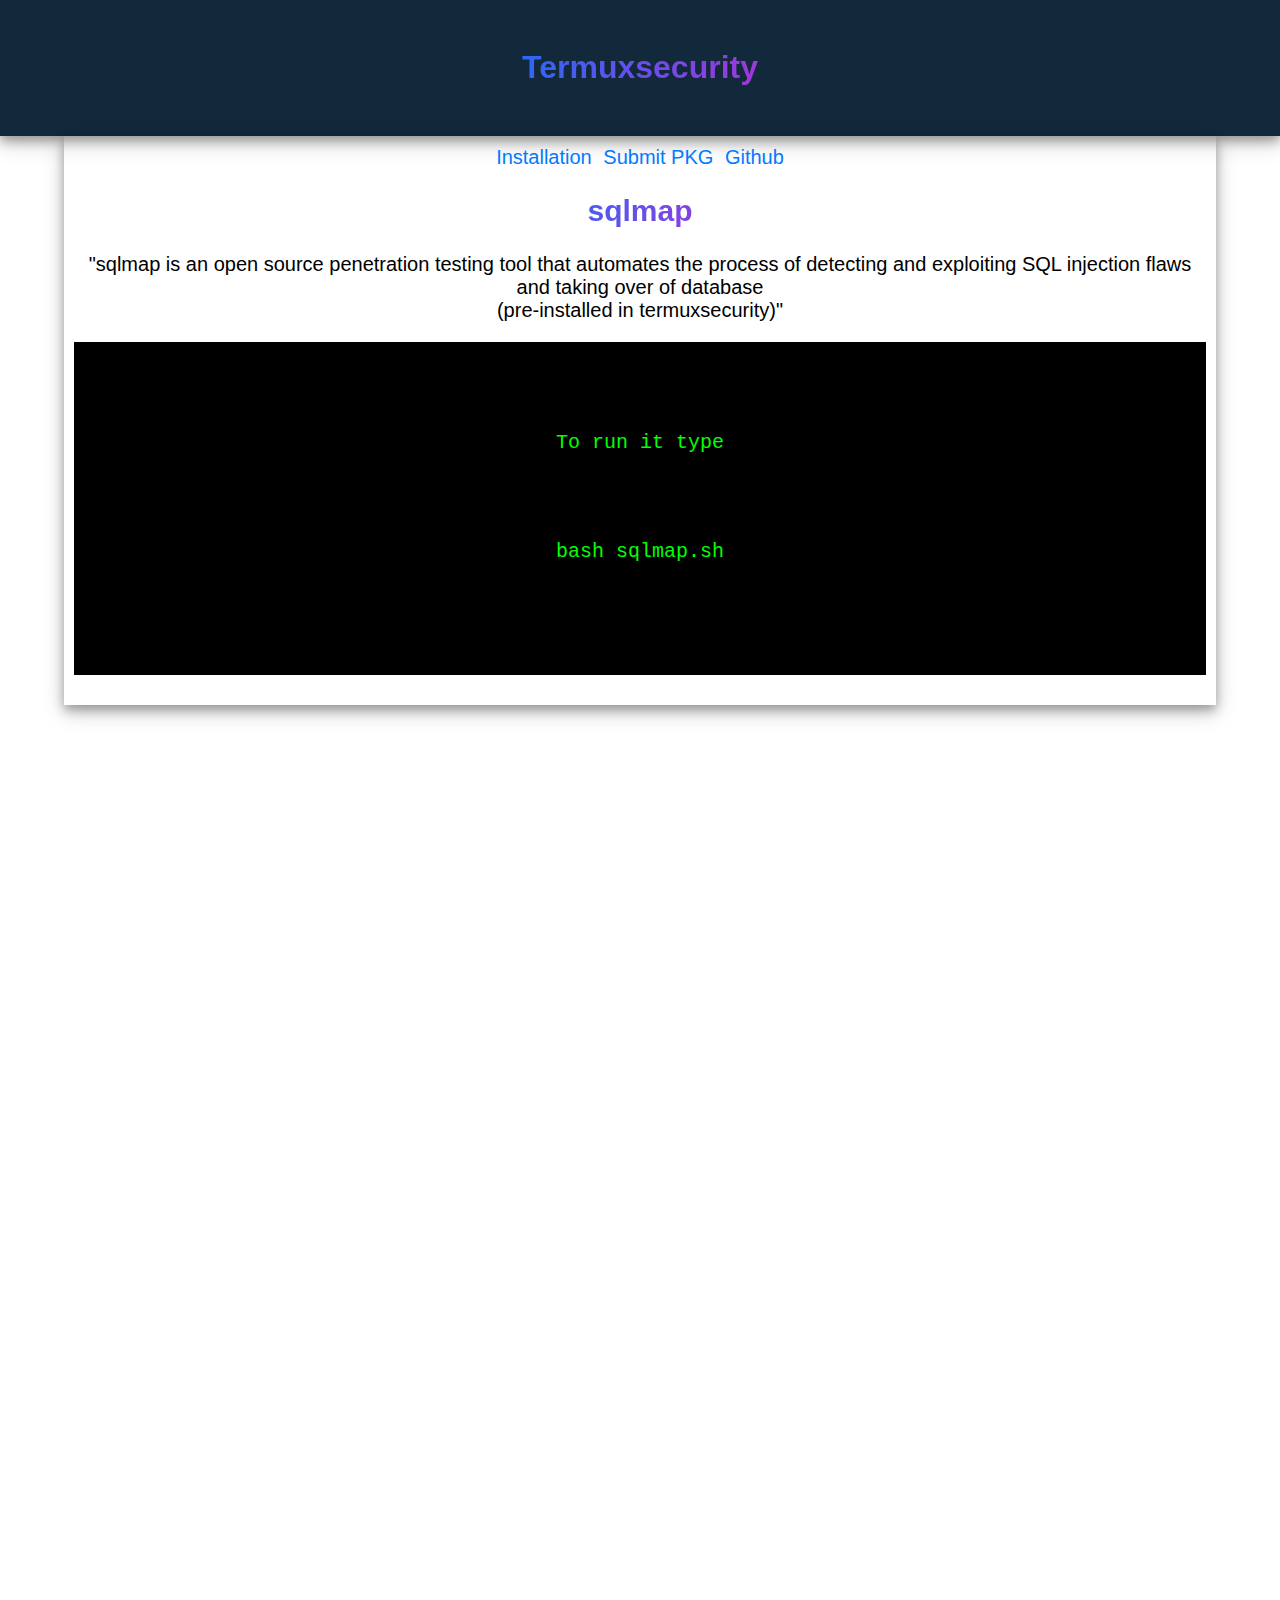
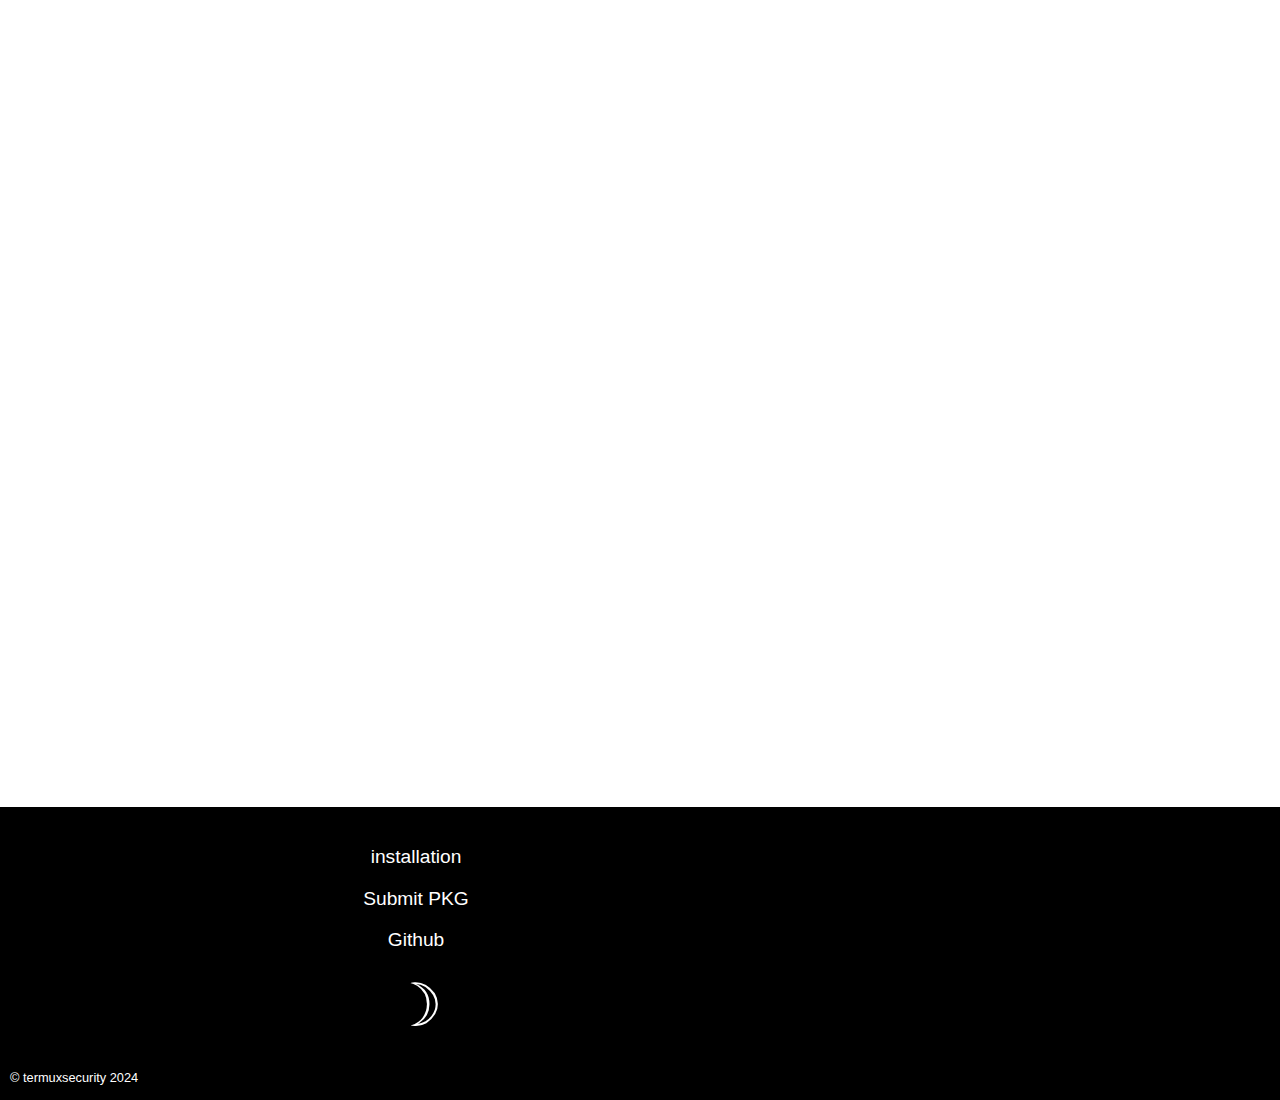
<file: sqlmap.html>
<!DOCTYPE html>
<html lang="en">
<head>
    <script src="script.js"></script>
    <meta charset="UTF-8">
    <meta name="viewport" content="width=device-width, initial-scale=1.0">
    <title>sqlmap</title>
    <link rel="stylesheet" href="style.css">
</head>
<body>
    <header>
    
      <a href="index.html" > <h1>Termuxsecurity</h1></a>
      
        
    </header>
    
    <main>
    
        
        
        </center>
        <center>
        
       
        
      <div id="about" >
     <strong> <a href="" >Installation</a></strong> <strong><a href="" >Submit PKG</a></strong> <strong><a href="" >Github</a></strong>
     <h2>sqlmap</h2>
     
     
      <p id="cont">
   "sqlmap is an open source penetration testing tool that automates the process of detecting and exploiting SQL injection flaws and taking over of database<br> (pre-installed in termuxsecurity)"
        
        <pre>
        
        <code>
        <p>To run it type</p>
           <p>bash sqlmap.sh</p>
        
        </code>
        </pre>
      </p> 
      
      
      
      </div>  
        </center>
    </main>


</head>
 
  
  <footer>
    <div class="footer-body">
     
      <div>
     
        <ul>
          <p><li><a href="#"> installation </a></li></p>
          <p><li><a href="#"> Submit PKG</a></li></p>
         
          <p><li><a href="#"> Github</a></li></p>
        </ul>
        <div id="theme-switcher">
        <span id="mode" onclick="toggleTheme()">&#9789</span>
        </div>
      </div>
     
    </div>
    <div class="footer-copyright">
      © termuxsecurity 2024
    </div>
  </footer>
</body>
</html>

<style type="text/css">

pre {
color:lime;
background:black;
}
</style>
</file>
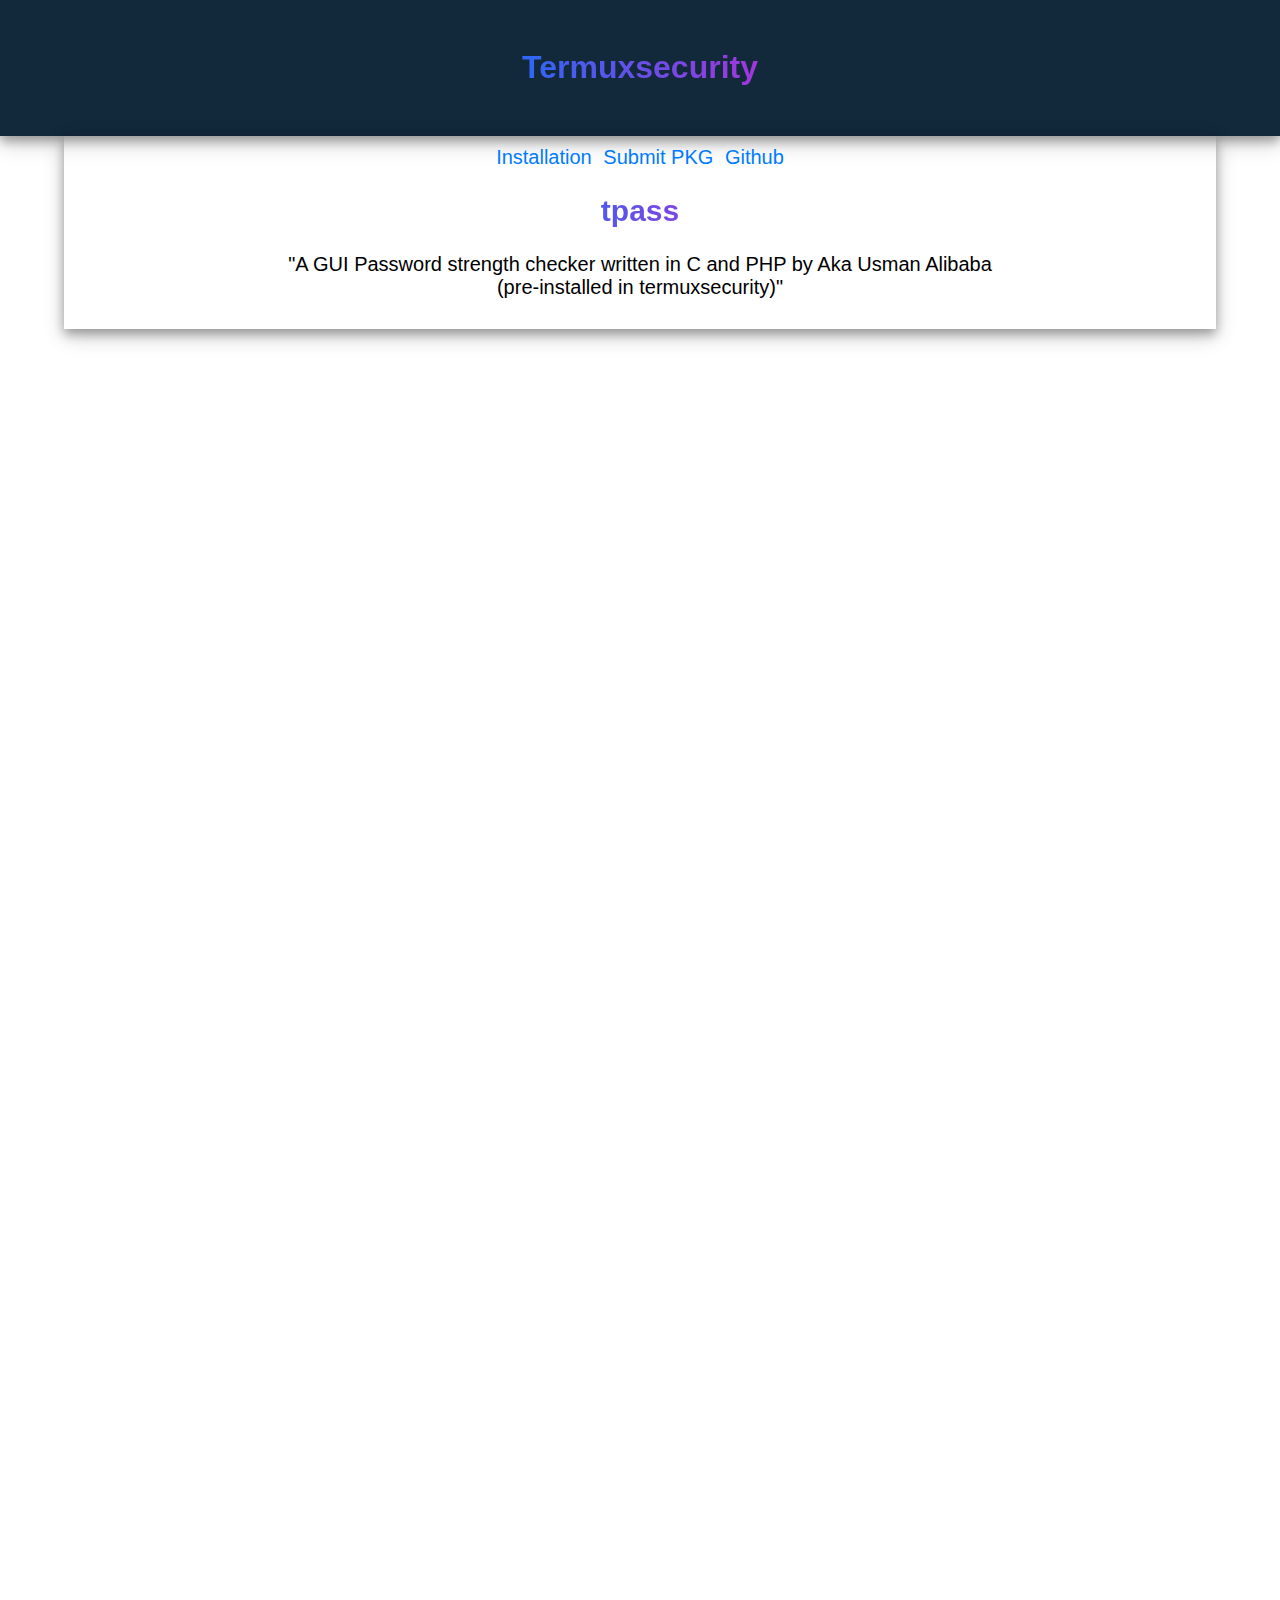
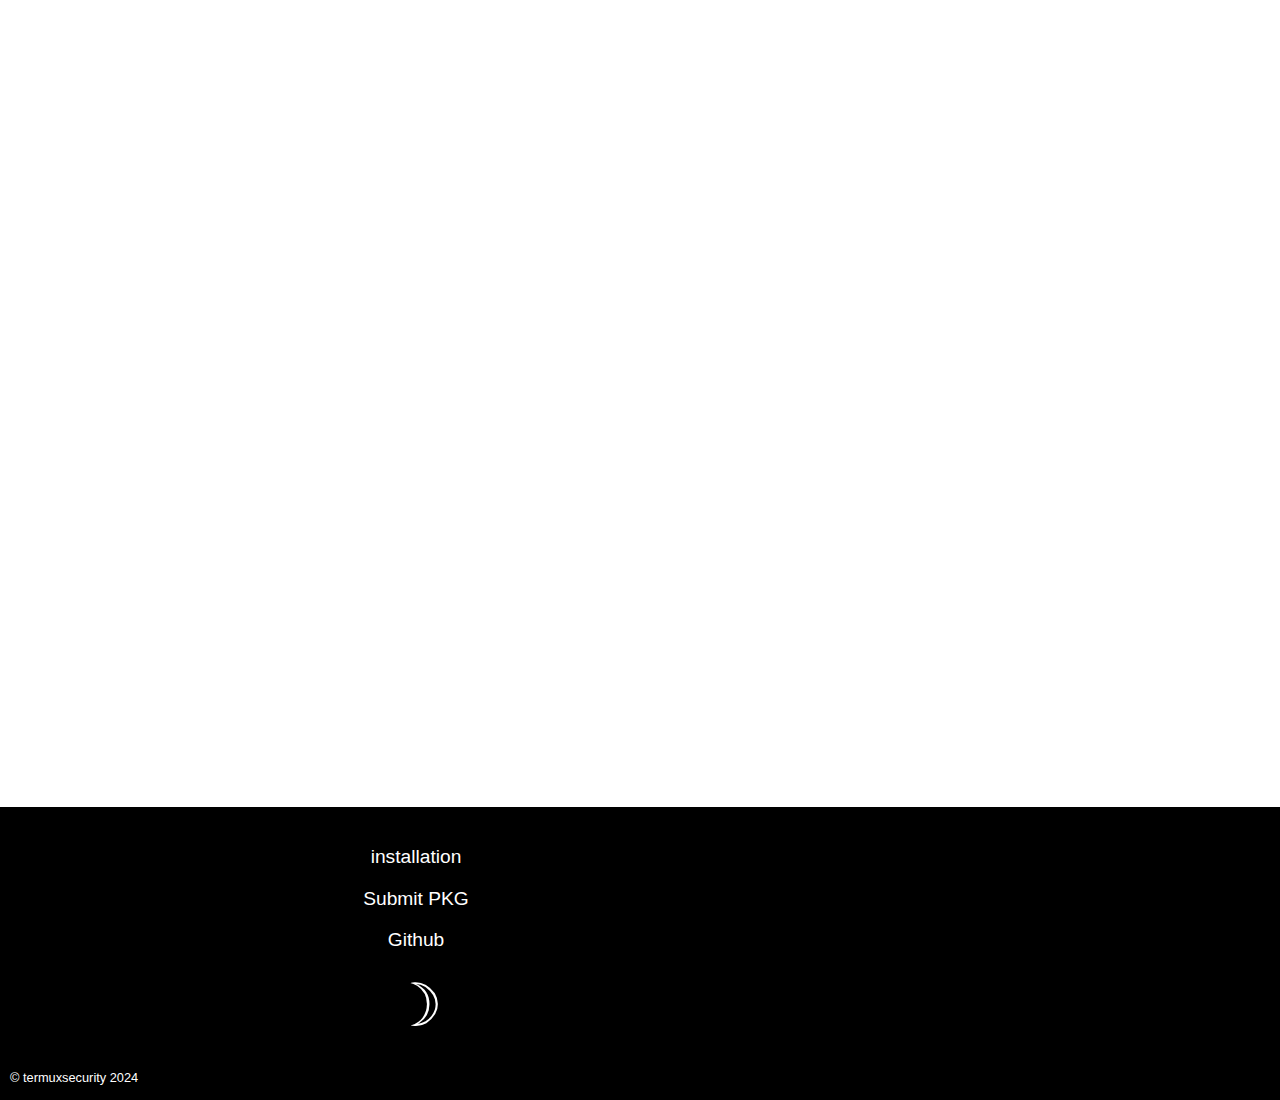
<file: tpass.html>
<!DOCTYPE html>
<html lang="en">
<head>
    <script src="script.js"></script>
    <meta charset="UTF-8">
    <meta name="viewport" content="width=device-width, initial-scale=1.0">
    <title>Tpass | password strenght checker</title>
    <link rel="stylesheet" href="style.css">
</head>
<body>
    <header>
    
       <a href="index.html" > <h1>Termuxsecurity</h1></a>
       
        
    </header>
    
    <main>
    
        
        
        </center>
        <center>
        
       
        
      <div id="about" >
     <strong> <a href="" >Installation</a></strong> <strong><a href="" >Submit PKG</a></strong> <strong><a href="" >Github</a></strong>
     <h2>tpass</h2>
     
     
      <p id="cont">
       "A GUI Password strength checker written in C and PHP by Aka Usman Alibaba <br>(pre-installed in termuxsecurity)"
       </p>
      
      
      
      </div>  
        </center>
    </main>


</head>
 
  
  <footer>
    <div class="footer-body">
     
      <div>
     
        <ul>
          <p><li><a href="#"> installation </a></li></p>
          <p><li><a href="#"> Submit PKG</a></li></p>
         
          <p><li><a href="#"> Github</a></li></p>
        </ul>
        <div id="theme-switcher">
        <span id="mode" onclick="toggleTheme()">&#9789</span>
        </div>
      </div>
     
    </div>
    <div class="footer-copyright">
      © termuxsecurity 2024
    </div>
  </footer>
</body>
</html>

<style type="text/css">

pre {
color:lime;
background:black;
}
</style>
</file>
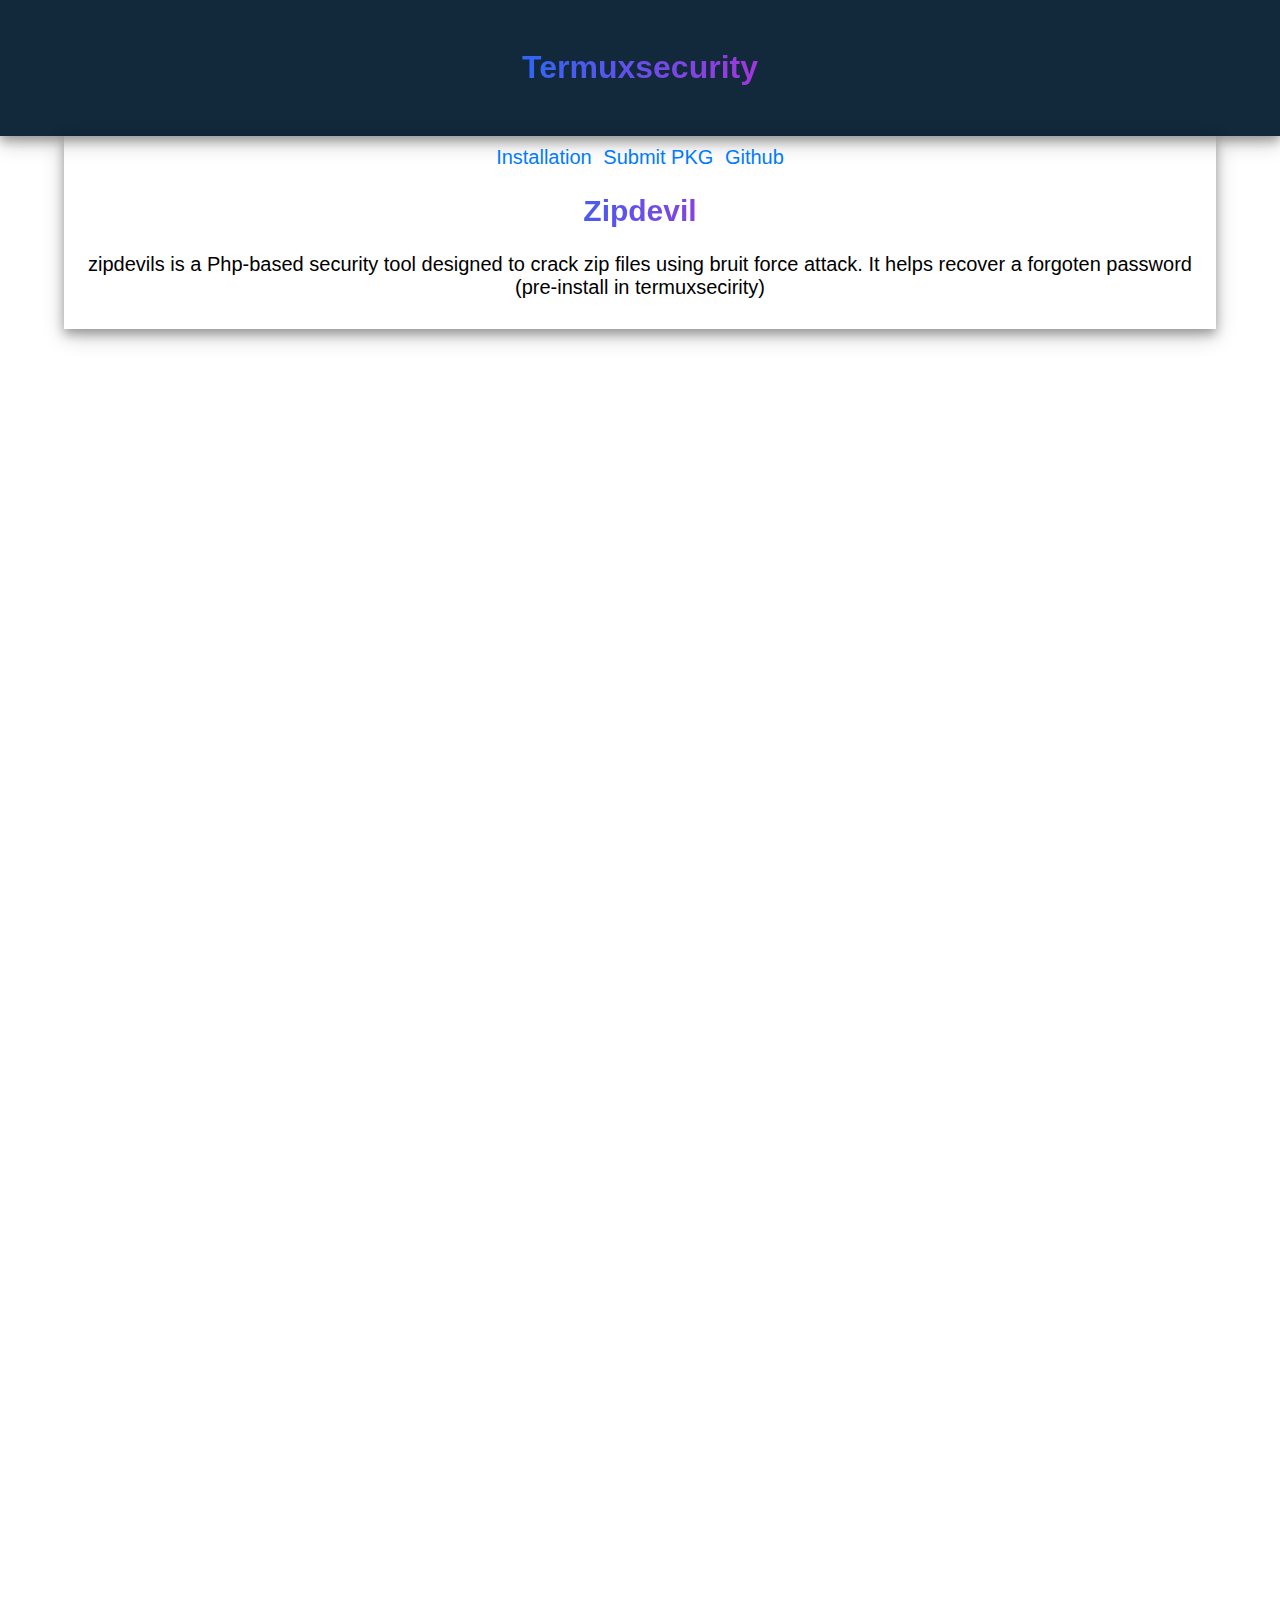
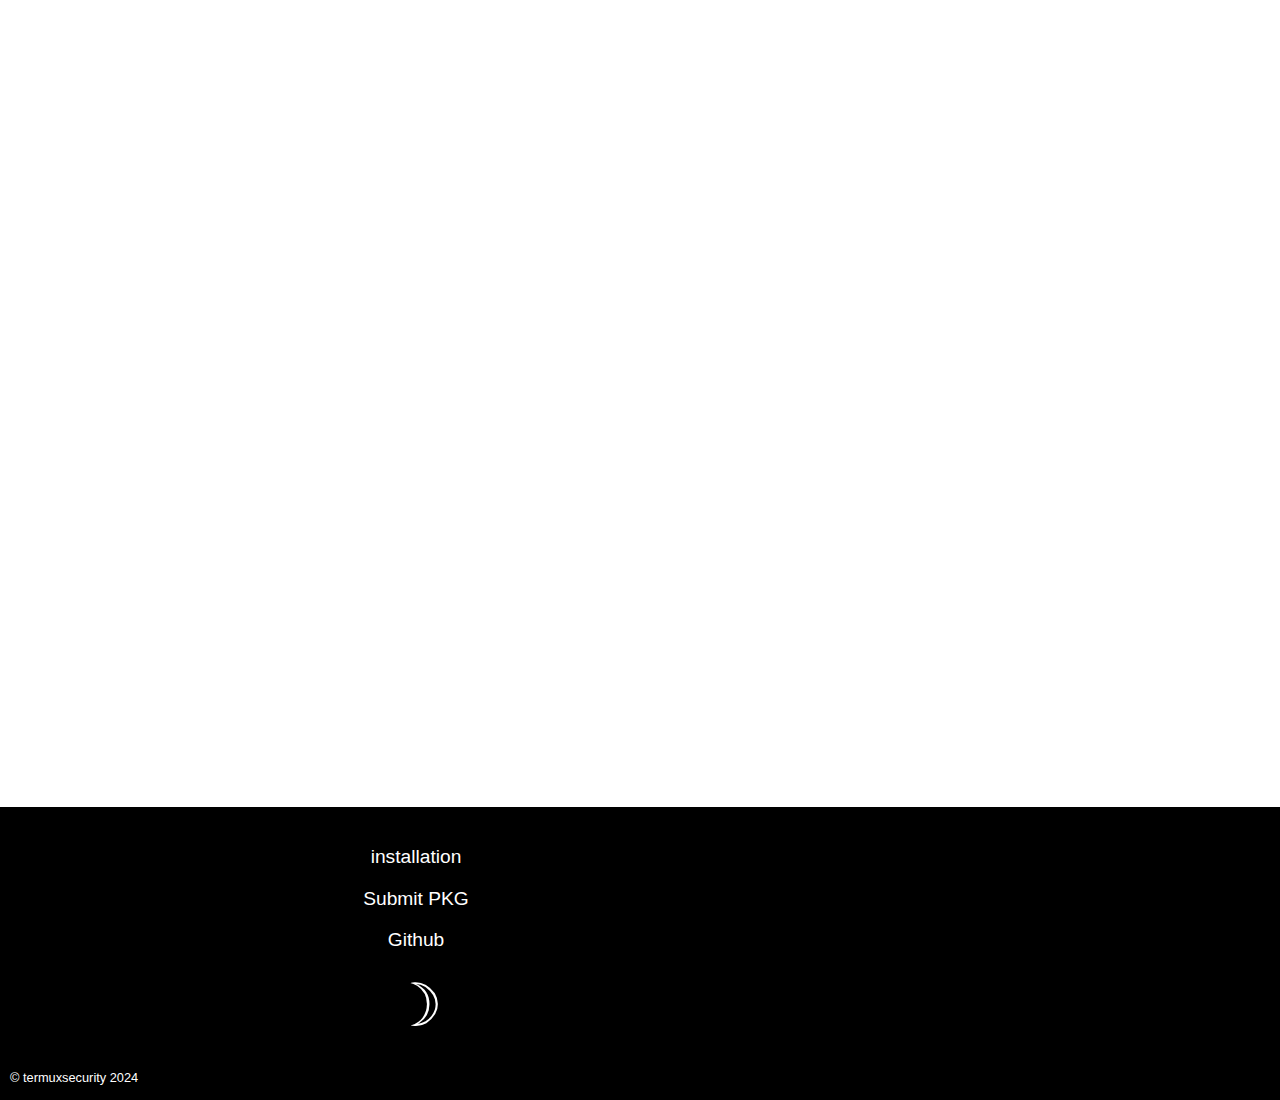
<file: zipdevil.html>
<!DOCTYPE html>
<html lang="en">
<head>
    <script src="script.js"></script>
    <meta charset="UTF-8">
    <meta name="viewport" content="width=device-width, initial-scale=1.0">
    <title>zipdevil | tool designed to crack zip files using bruit force attack.</title>
    <link rel="stylesheet" href="style.css">
</head>
<body>
    <header>
    
        <a href="index.html" > <h1>Termuxsecurity</h1></a>
        
        
    </header>
    
    <main>
    
        
        
        </center>
        <center>
        
       
        
      <div id="about" >
     <strong> <a href="" >Installation</a></strong> <strong><a href="" >Submit PKG</a></strong> <strong><a href="" >Github</a></strong>
     <h2>Zipdevil</h2>
     
     
      <p id="cont">
        zipdevils is  a Php-based security tool designed to crack zip files using bruit force attack. It helps recover a forgoten password <br>(pre-install in termuxsecirity)
       
       </p>
      
      
      
      </div>  
        </center>
    </main>


</head>
 
  
  <footer>
    <div class="footer-body">
     
      <div>
     
        <ul>
          <p><li><a href="#"> installation </a></li></p>
          <p><li><a href="#"> Submit PKG</a></li></p>
         
          <p><li><a href="#"> Github</a></li></p>
        </ul>
        <div id="theme-switcher">
        <span id="mode" onclick="toggleTheme()">&#9789</span>
        </div>
      </div>
     
    </div>
    <div class="footer-copyright">
      © termuxsecurity 2024
    </div>
  </footer>
</body>
</html>

<style type="text/css">

pre {
color:lime;
background:black;
}
</style>
</file>
<file: style.css>
/* Base Styles */
body {
    font-family: Arial, sans-serif;
    background:;
    transition: background-color 0.3s, color 0.3s;
}

header {
    
   background:#12283B;
   color:white;
   box-shadow: 0 5px 10px 0 rgba(0, 0, 0, 0.3), 0 7px 21px 0 rgba(0, 0, 0, 0.20);
   
   
   
   
  
    padding: 10px 0;
    text-align: center;
    
}

#search-container {
    text-align: center;
    margin-top: 20px;
    
    
}

input[type="text"] {
    padding: 10px;
    width:auto;
    font-size: 16px;
    border: 1px solid #ddd;
    border-radius: 5px;
   box-shadow: 0 5px 10px 0 rgba(0, 0, 0, 0.3), 0 7px 21px 0 rgba(0, 0, 0, 0.20);
   
}

#pkg-results {
    margin-top: 20px;
    text-align: center;
    background:white;
    box-shadow: 0 5px 10px 0 rgba(0, 0, 0, 0.3), 0 7px 21px 0 rgba(0, 0, 0, 0.20);
    position:fixed;
    height:50%;
   color:#12283B;
    overflow:scroll;
    align-content:center;
    border-bottom-left-radius:2rem;
    border-bottom-right-radius:2rem;
    
    
}

/* Dark Mode Styles */
body.dark-mode {
    background:#12283B;
    color:#f0f0f0;
    
}

header.dark-mode {
background:;   
color:;
box-shadow: 0 5px 10px 0 rgba(0, 0, 0, 0.3), 0 7px 21px 0 rgba(0, 0, 0, 0.20);
    
}

input[type="text"].dark-mode {
    background: white;
    box-shadow: 0 5px 10px 0 rgba(0, 0, 0, 0.3), 0 7px 21px 0 rgba(0, 0, 0, 0.20);
    color:#12283B;
    
    border: 1px solid black;
}

.pkg-item {
    margin: 10px 0;
}

.pkg-item a {
    color: #1E90FF;
    text-decoration: none;
}

.pkg-item a:hover {
    text-decoration:none;
}
#pkg-search {

outline:white;
margin:10px;

}
a {
color:#007bff;

}

* {
     box-sizing: border-box;
   }
   html, body {
     margin: 0;
     padding: 0;
   }
   body {
     display: flex;
     min-height: 300vh;
     flex-direction: column;
   }
   main {
     flex: 1 0 auto;
   }
   footer {
     color: #fff;
     background:black;
     position: relative; /* required to position the copyright at the bottom */
     font-size: 80%;
   }
   .footer-copyright {
     width: 100%;
     height: 40px;
     background:black;
     /* positions the copyright at the bottom of the footer */
     padding: 10px;
     position: absolute;
     bottom: 0px;
     left: 0px;
   }
   .footer-body {
     margin-bottom: 40px;
   }
     /* the clearfix hack */
   .footer-body::after {
     content: "";
     display: block;
     clear: both;
   }
   /* float the divs */
   .footer-body > div {
     float: left;
     padding: 20px;
   }
   /* sets the width of the first column */
   .footer-body > div:first-child {
     font-size: 150%;
     width: 35%;
     text-align: center;
   }
   /* sets the width of the second column */
   .footer-body > div:last-child {
     width: 65%;
   }
   .footer-body ul {
     list-style-type: none;
     margin: 0px;
     padding: 0px;
     text-align: center;
   }
   .footer-body li > a {
     color: white;
     text-decoration: none;
     margin-bottom: 7px;
   }
   
   #about {
   width:90%;
   background:;
   height:auto;
   padding:10px;
   background:;
   font-size:20px;
   font-weight:lighter;
    box-shadow: 0 5px 10px 0 rgba(0, 0, 0, 0.3), 0 7px 21px 0 rgba(0, 0, 0, 0.20);
    
    
   
   }
   a{
  text-decoration:none; 
  
  padding:3px;
   }
   #mode {
   font-size:60px;
   
   }
   h1,h2{
   
   
   cursor:none;
   font-family: Arial,Helvetica, sans-serif;
   background: linear-gradient(to right, blue, #007bff,#cf23cf, #eedd44);
   -webkit-text-fill-color: transparent;
   -webkit-background-clip: text;
   }
   #cont {
   align-content:center;
   
  
   }
</file>
